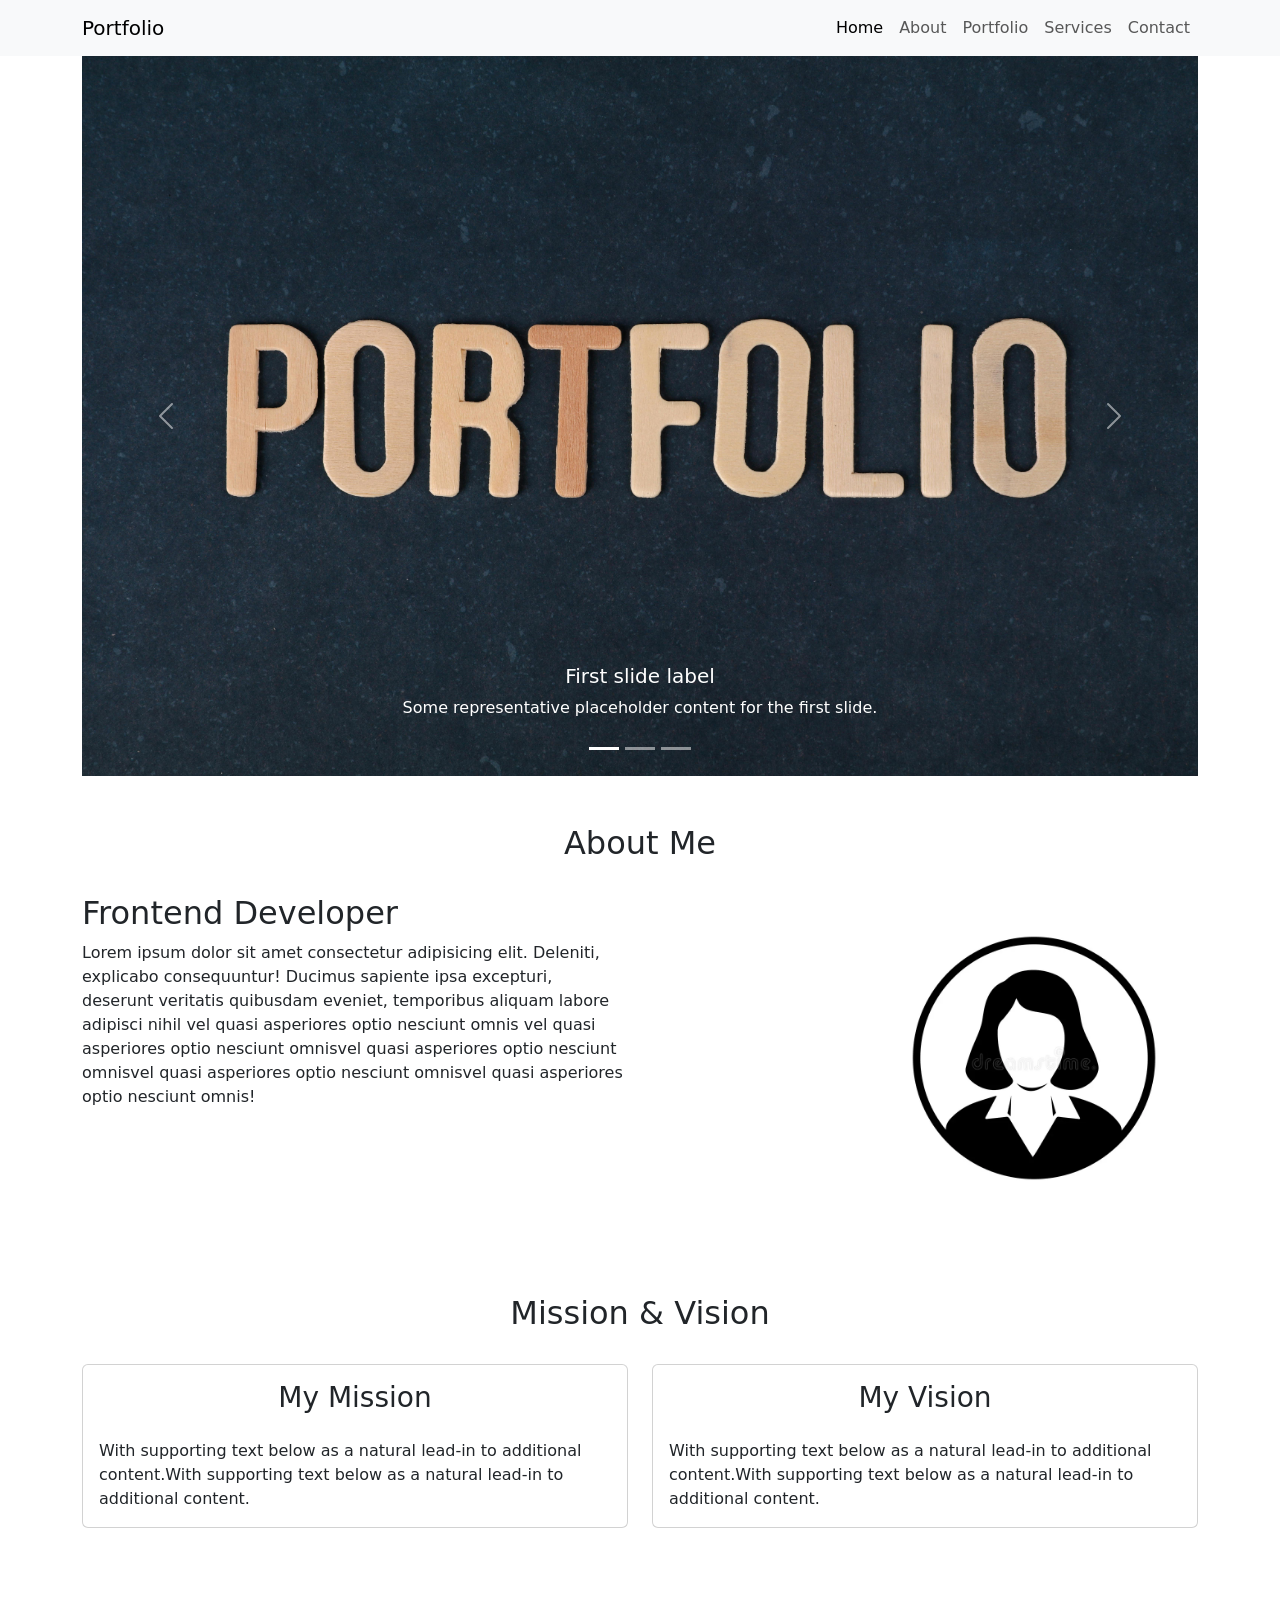
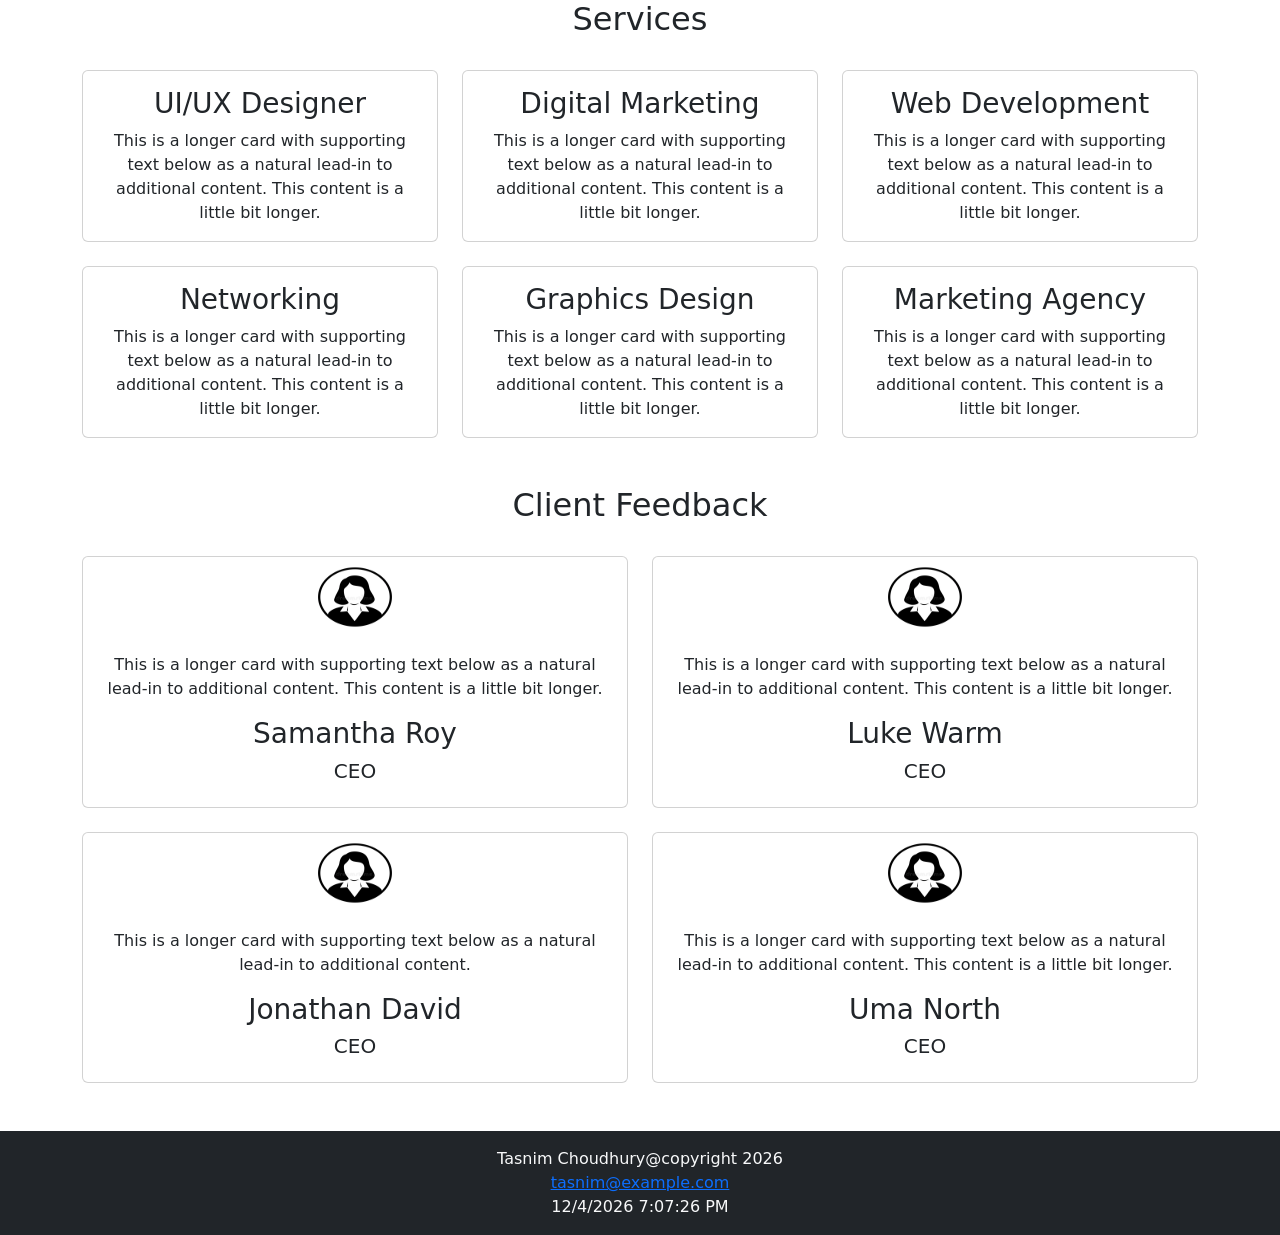
<file: Portfolio t/index.html>
<!DOCTYPE html>
<html lang="en">

<head>
    <meta charset="UTF-8">
    <meta name="viewport" content="width=device-width, initial-scale=1.0">
    <title>Portfolio</title>
    <link rel="stylesheet" href="css/bootstrap.min.css">
    <link rel="stylesheet" href="css/style.css">
</head>

<body>
    <header>
        <!--Navbar-->
        <nav class="navbar navbar-expand-lg bg-body-tertiary">
            <div class="container">
                <a class="navbar-brand" href="index.html">Portfolio</a>
                <button class="navbar-toggler" type="button" data-bs-toggle="collapse" data-bs-target="#navbarNav"
                    aria-controls="navbarNav" aria-expanded="false" aria-label="Toggle navigation">
                    <span class="navbar-toggler-icon"></span>
                </button>
                <div class="collapse navbar-collapse" id="navbarNav">
                    <ul class="navbar-nav ms-auto">
                        <li class="nav-item">
                            <a class="nav-link active" aria-current="page" href="index.html">Home</a>
                        </li>
                        <li class="nav-item">
                            <a class="nav-link" href="about.html">About</a>
                        </li>
                        <li class="nav-item">
                            <a class="nav-link" href="portfolio.html">Portfolio</a>
                        </li>
                        <li class="nav-item">
                            <a class="nav-link" href="service.html">Services</a>
                        </li>
                        <li class="nav-item">
                            <a class="nav-link" href="contact.html">Contact</a>
                        </li>

                    </ul>
                </div>
            </div>
        </nav>
    </header>
    <!--HERO Carousel-->
    <div class="container">
        <div id="carouselExampleCaptions" class="carousel slide">
            <div class="carousel-indicators">
                <button type="button" data-bs-target="#carouselExampleCaptions" data-bs-slide-to="0" class="active"
                    aria-current="true" aria-label="Slide 1"></button>
                <button type="button" data-bs-target="#carouselExampleCaptions" data-bs-slide-to="1"
                    aria-label="Slide 2"></button>
                <button type="button" data-bs-target="#carouselExampleCaptions" data-bs-slide-to="2"
                    aria-label="Slide 3"></button>
            </div>
            <div class="carousel-inner">
                <div class="carousel-item active">
                    <img src="images/a.jpg" class="d-block w-100" alt="a">
                    <div class="carousel-caption d-none d-md-block">
                        <h5>First slide label</h5>
                        <p>Some representative placeholder content for the first slide.</p>
                    </div>
                </div>
                <div class="carousel-item">
                    <img src="images/b.jpg" class="d-block w-100" alt="b">
                    <div class="carousel-caption d-none d-md-block">
                        <h5>Second slide label</h5>
                        <p>Some representative placeholder content for the second slide.</p>
                    </div>
                </div>
                <div class="carousel-item">
                    <img src="images/c.jpg" class="d-block w-100" alt="c">
                    <div class="carousel-caption d-none d-md-block">
                        <h5>Third slide label</h5>
                        <p>Some representative placeholder content for the third slide.</p>
                    </div>
                </div>
            </div>
            <button class="carousel-control-prev" type="button" data-bs-target="#carouselExampleCaptions"
                data-bs-slide="prev">
                <span class="carousel-control-prev-icon" aria-hidden="true"></span>
                <span class="visually-hidden">Previous</span>
            </button>
            <button class="carousel-control-next" type="button" data-bs-target="#carouselExampleCaptions"
                data-bs-slide="next">
                <span class="carousel-control-next-icon" aria-hidden="true"></span>
                <span class="visually-hidden">Next</span>
            </button>
        </div>
    </div>
    <!--About Me-->
    <section>
        <div class="card-body py-4">
            <div class="container">
                <h2 class="text-center py-4">About Me</h2>
                <div class="row">
                    <div class="col">
                        <h2>Frontend Developer</h2>
                        <p>Lorem ipsum dolor sit amet consectetur adipisicing elit. Deleniti, explicabo consequuntur!
                            Ducimus
                            sapiente ipsa excepturi, deserunt veritatis quibusdam eveniet, temporibus aliquam labore
                            adipisci nihil
                            vel quasi asperiores optio nesciunt omnis vel quasi asperiores optio nesciunt omnisvel quasi
                            asperiores optio nesciunt omnisvel quasi asperiores optio nesciunt omnisvel quasi asperiores
                            optio nesciunt omnis!</p>
                    </div>
                    <div class="col">
                        <img class="about-img" src="images/icon.jpg" width="60%"
                            style="border-radius: 50px; float: right; " alt="profile">
                    </div>
                </div>
            </div>
        </div>


        <!--Mission Vision-->
        <div class="container py-4">
            <div class="container">
                <h2 class="text-center py-4">Mission & Vision</h2>
            </div>
            <div class="row">
                <div class="col-sm-6 mb-3 mb-sm-0">

                    <div class="card">
                        <div class="card-body">
                            <h3 class="card-title text-center">My Mission</h3>
                            <p class="card-text mt-4">With supporting text below as a natural lead-in to additional
                                content.With supporting text below as a natural lead-in to additional content.</p>
                        </div>
                    </div>
                </div>
                <div class="col-sm-6">
                    <div class="card">
                        <div class="card-body">
                            <h3 class="card-title text-center">My Vision</h3>
                            <p class="card-text mt-4">With supporting text below as a natural lead-in to additional
                                content.With supporting text below as a natural lead-in to additional content.</p>
                        </div>
                    </div>
                </div>
            </div>
        </div>
        <!--Services-->
        <div class="container py-4">
            <div class="container">
                <h2 class="text-center py-4">Services</h2>
            </div>
            <div class="row row-cols-1 row-cols-md-3 g-4">
                <div class="col">
                    <div class="card">
                        <div class="card-body text-center">
                            <h3 class="card-title">UI/UX Designer</h3>
                            <p class="card-text">This is a longer card with supporting text below as a natural lead-in
                                to additional content. This content is a little bit longer.</p>
                        </div>
                    </div>
                </div>
                <div class="col">
                    <div class="card">
                        <div class="card-body text-center">
                            <h3 class="card-title">Digital Marketing</h3>
                            <p class="card-text">This is a longer card with supporting text below as a natural lead-in
                                to additional content. This content is a little bit longer.</p>
                        </div>
                    </div>
                </div>
                <div class="col">
                    <div class="card">
                        <div class="card-body text-center">
                            <h3 class="card-title">Web Development</h3>
                            <p class="card-text">This is a longer card with supporting text below as a natural lead-in
                                to additional content. This content is a little bit longer.</p>
                        </div>
                    </div>
                </div>
                <div class="col">
                    <div class="card">
                        <div class="card-body text-center">
                            <h3 class="card-title">Networking</h3>
                            <p class="card-text">This is a longer card with supporting text below as a natural lead-in
                                to additional content. This content is a little bit longer.</p>
                        </div>
                    </div>
                </div>
                <div class="col">
                    <div class="card">
                        <div class="card-body text-center">
                            <h3 class="card-title">Graphics Design</h3>
                            <p class="card-text">This is a longer card with supporting text below as a natural lead-in
                                to additional content. This content is a little bit longer.</p>
                        </div>
                    </div>
                </div>
                <div class="col">
                    <div class="card">
                        <div class="card-body text-center">
                            <h3 class="card-title">Marketing Agency</h3>
                            <p class="card-text">This is a longer card with supporting text below as a natural lead-in
                                to additional content. This content is a little bit longer.</p>
                        </div>
                    </div>
                </div>
            </div>
        </div>

        <!--Client Feedback-->
        <div class="container">
            <div class="container">
                <h2 class="text-center py-4">Client Feedback</h2>
            </div>
            <div class="row row-cols-1 row-cols-md-2 g-4">
                <div class="col">
                    <div class="card">
                        <img src="images/icon.jpg" class="card-img-top mx-auto" alt="Client">
                        <div class="card-body text-center">
                            <p class="card-text">This is a longer card with supporting text below as a natural lead-in
                                to
                                additional content. This content is a little bit longer.</p>
                            <h3 class="card-title">Samantha Roy</h3>
                            <h5 class="card-title">CEO</h5>
                        </div>
                    </div>
                </div>
                <div class="col">
                    <div class="card">
                        <img src="images/icon.jpg" class="card-img-top mx-auto" alt="Client">
                        <div class="card-body text-center">
                            <p class="card-text">This is a longer card with supporting text below as a natural lead-in
                                to
                                additional content. This content is a little bit longer.</p>
                            <h3 class="card-title">Luke Warm</h3>
                            <h5 class="card-title">CEO</h5>
                        </div>
                    </div>
                </div>
                <div class="col">
                    <div class="card">
                        <img src="images/icon.jpg" class="card-img-top mx-auto" alt="Client">
                        <div class="card-body text-center">
                            <p class="card-text">This is a longer card with supporting text below as a natural lead-in
                                to
                                additional content.</p>
                            <h3 class="card-title">Jonathan David</h3>
                            <h5 class="card-title">CEO</h5>
                        </div>
                    </div>
                </div>
                <div class="col">
                    <div class="card">
                        <img src="images/icon.jpg" class="card-img-top mx-auto" alt="Client">
                        <div class="card-body text-center">
                            <p class="card-text">This is a longer card with supporting text below as a natural lead-in
                                to
                                additional content. This content is a little bit longer.</p>
                            <h3 class="card-title">Uma North</h3>
                            <h5 class="card-title">CEO</h5>
                        </div>
                    </div>
                </div>
            </div>
        </div>



        <!--Footer-->
       

<footer class="bg-dark">
        <div class="container text-center text-light mt-5 py-3 ">
            <p class="m-0">Tasnim Choudhury@copyright 2026</p>
                            <a href="mailto:tasnim@example.com">tasnim@example.com</a>

                                        <div id="datetime"></div>

        </div>
    </footer>

        <script src="js/bootstrap.bundle.min.js"></script>
        <script src="js/script.js"></script>
</body>

</html>
</file>
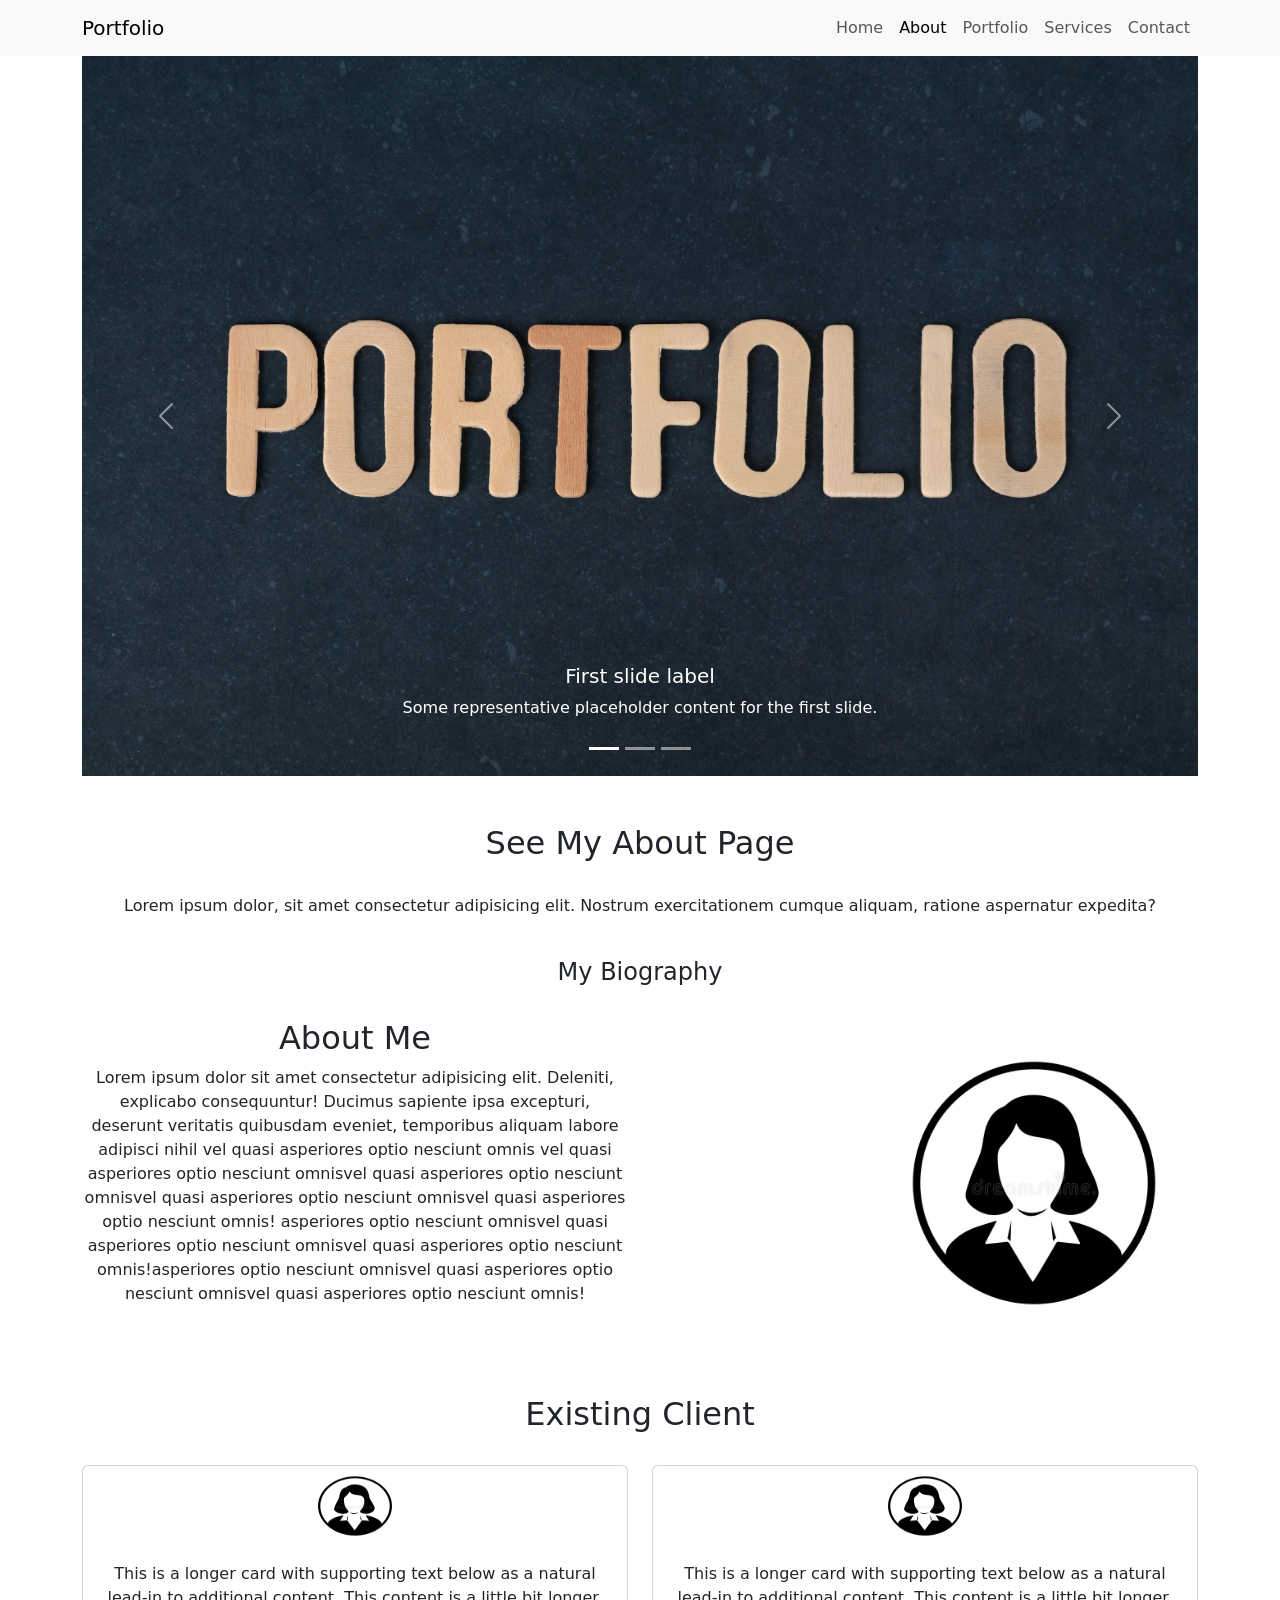
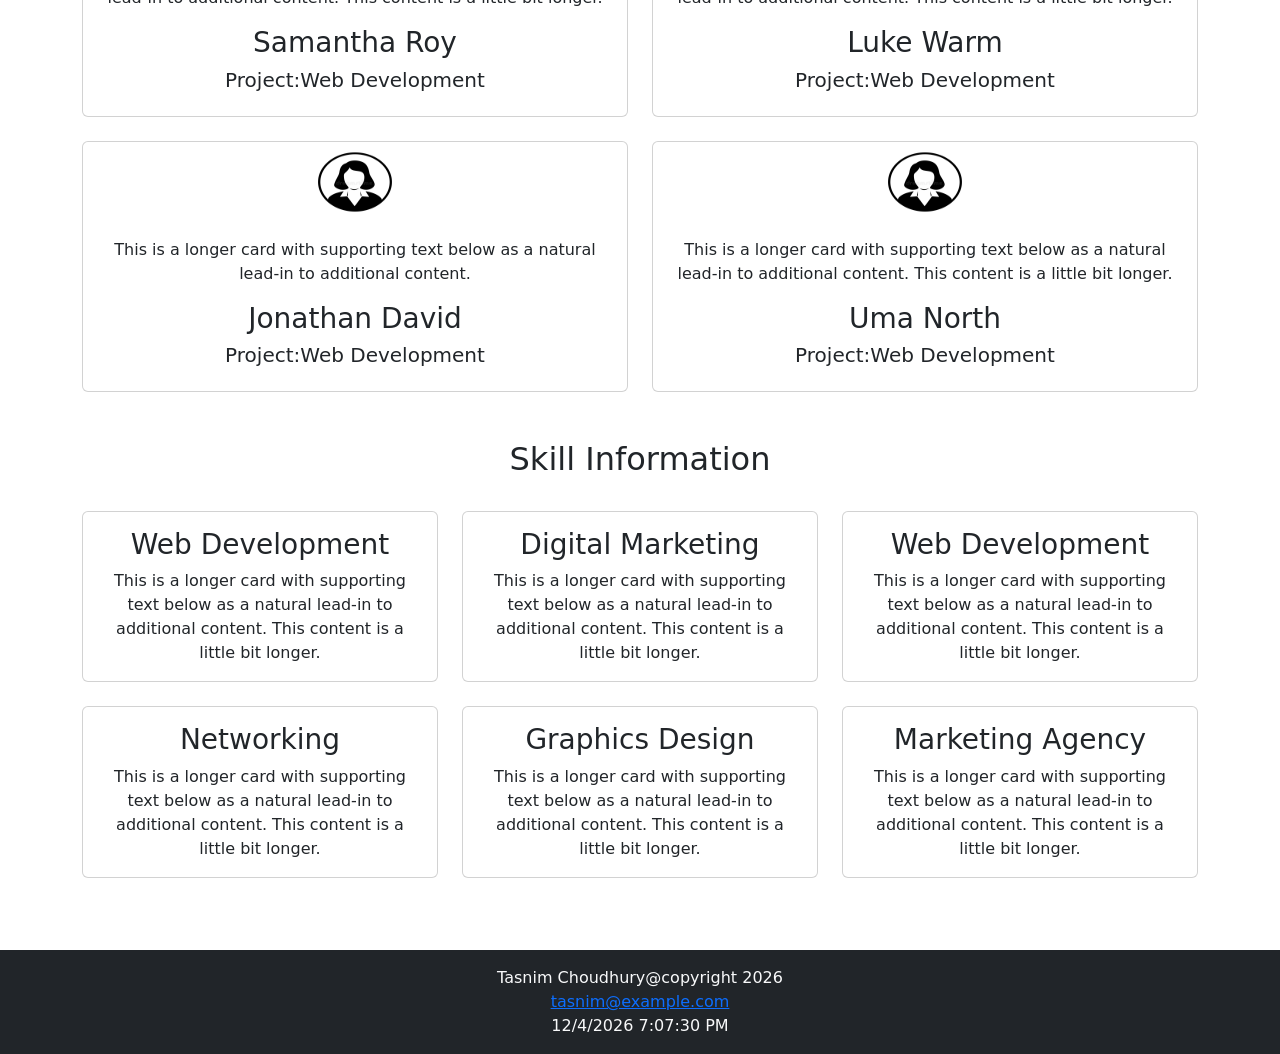
<file: Portfolio t/about.html>
<!DOCTYPE html>
<html lang="en">

<head>
    <meta charset="UTF-8">
    <meta name="viewport" content="width=device-width, initial-scale=1.0">
    <title>Portfolio</title>
    <link rel="stylesheet" href="css/bootstrap.min.css">
    <link rel="stylesheet" href="css/style.css">
</head>

<body>
    <header>
        <!--Navbar-->
        <nav class="navbar navbar-expand-lg bg-body-tertiary">
            <div class="container">
                <a class="navbar-brand" href="index.html">Portfolio</a>
                <button class="navbar-toggler" type="button" data-bs-toggle="collapse" data-bs-target="#navbarNav"
                    aria-controls="navbarNav" aria-expanded="false" aria-label="Toggle navigation">
                    <span class="navbar-toggler-icon"></span>
                </button>
                <div class="collapse navbar-collapse" id="navbarNav">
                    <ul class="navbar-nav ms-auto">
                        <li class="nav-item">
                            <a class="nav-link" href="index.html">Home</a>
                        </li>
                        <li class="nav-item">
                            <a class="nav-link active" aria-current="page" href="about.html">About</a>
                        </li>
                        <li class="nav-item">
                            <a class="nav-link" href="portfolio.html">Portfolio</a>
                        </li>
                        <li class="nav-item">
                            <a class="nav-link" href="service.html">Services</a>
                        </li>
                        <li class="nav-item">
                            <a class="nav-link" href="contact.html">Contact</a>
                        </li>
                    </ul>
                </div>
            </div>
        </nav>
    </header>
    <!--HERO Carousel-->
    <div class="container">
        <div id="carouselExampleCaptions" class="carousel slide">
            <div class="carousel-indicators">
                <button type="button" data-bs-target="#carouselExampleCaptions" data-bs-slide-to="0" class="active"
                    aria-current="true" aria-label="Slide 1"></button>
                <button type="button" data-bs-target="#carouselExampleCaptions" data-bs-slide-to="1"
                    aria-label="Slide 2"></button>
                <button type="button" data-bs-target="#carouselExampleCaptions" data-bs-slide-to="2"
                    aria-label="Slide 3"></button>
            </div>
            <div class="carousel-inner">
                <div class="carousel-item active">
                    <img src="images/a.jpg" class="d-block w-100" alt="a">
                    <div class="carousel-caption d-none d-md-block">
                        <h5>First slide label</h5>
                        <p>Some representative placeholder content for the first slide.</p>
                    </div>
                </div>
                <div class="carousel-item">
                    <img src="images/b.jpg" class="d-block w-100" alt="b">
                    <div class="carousel-caption d-none d-md-block">
                        <h5>Second slide label</h5>
                        <p>Some representative placeholder content for the second slide.</p>
                    </div>
                </div>
                <div class="carousel-item">
                    <img src="images/c.jpg" class="d-block w-100" alt="c">
                    <div class="carousel-caption d-none d-md-block">
                        <h5>Third slide label</h5>
                        <p>Some representative placeholder content for the third slide.</p>
                    </div>
                </div>
            </div>
            <button class="carousel-control-prev" type="button" data-bs-target="#carouselExampleCaptions"
                data-bs-slide="prev">
                <span class="carousel-control-prev-icon" aria-hidden="true"></span>
                <span class="visually-hidden">Previous</span>
            </button>
            <button class="carousel-control-next" type="button" data-bs-target="#carouselExampleCaptions"
                data-bs-slide="next">
                <span class="carousel-control-next-icon" aria-hidden="true"></span>
                <span class="visually-hidden">Next</span>
            </button>
        </div>
    </div>
    <!--About Me-->
    <section>
        <div class="card-body py-4">
            <div class="container">
                <h2 class="text-center py-4">See My About Page</h2>
                <p class="text-center">Lorem ipsum dolor, sit amet consectetur adipisicing elit. Nostrum
                    exercitationem cumque aliquam, ratione aspernatur expedita?</p>
                    <div class="container">
                <h4 class="text-center py-4">My Biography</h4>
                    </div>
                <div class="row">
                    <div class="col text-center">
                        <h2>About Me</h2>
                        <p>Lorem ipsum dolor sit amet consectetur adipisicing elit. Deleniti, explicabo consequuntur!
                            Ducimus
                            sapiente ipsa excepturi, deserunt veritatis quibusdam eveniet, temporibus aliquam labore
                            adipisci nihil
                            vel quasi asperiores optio nesciunt omnis vel quasi asperiores optio nesciunt omnisvel quasi
                            asperiores optio nesciunt omnisvel quasi asperiores optio nesciunt omnisvel quasi asperiores
                            optio nesciunt omnis! asperiores optio nesciunt omnisvel quasi asperiores optio nesciunt omnisvel quasi asperiores
                            optio nesciunt omnis!asperiores optio nesciunt omnisvel quasi asperiores optio nesciunt omnisvel quasi asperiores
                            optio nesciunt omnis!</p>
                    </div>
                    <div class="col">
                        <img class="about-img" src="images/icon.jpg" width="60%"
                            style="border-radius: 50px; float: right; " alt="profile">
                    </div>
                </div>
            </div>
        </div>
        <!--Client Feedback-->
        <div class="container">
            <div class="container">
                <h2 class="text-center py-4">Existing Client</h2>
            </div>
            <div class="row row-cols-1 row-cols-md-2 g-4">
                <div class="col">
                    <div class="card">
                        <img src="images/icon.jpg" class="card-img-top mx-auto" alt="Client">
                        <div class="card-body text-center">
                            <p class="card-text">This is a longer card with supporting text below as a natural lead-in
                                to
                                additional content. This content is a little bit longer.</p>
                            <h3 class="card-title">Samantha Roy</h3>
                            <h5 class="card-title">Project:Web Development</h5>
                        </div>
                    </div>
                </div>
                <div class="col">
                    <div class="card">
                        <img src="images/icon.jpg" class="card-img-top mx-auto" alt="Client">
                        <div class="card-body text-center">
                            <p class="card-text">This is a longer card with supporting text below as a natural lead-in
                                to
                                additional content. This content is a little bit longer.</p>
                            <h3 class="card-title">Luke Warm</h3>
                            <h5 class="card-title">Project:Web Development</h5>
                        </div>
                    </div>
                </div>
                <div class="col">
                    <div class="card">
                        <img src="images/icon.jpg" class="card-img-top mx-auto" alt="Client">
                        <div class="card-body text-center">
                            <p class="card-text">This is a longer card with supporting text below as a natural lead-in
                                to
                                additional content.</p>
                            <h3 class="card-title">Jonathan David</h3>
                            <h5 class="card-title">Project:Web Development</h5>
                        </div>
                    </div>
                </div>
                <div class="col">
                    <div class="card">
                        <img src="images/icon.jpg" class="card-img-top mx-auto" alt="Client">
                        <div class="card-body text-center">
                            <p class="card-text">This is a longer card with supporting text below as a natural lead-in
                                to
                                additional content. This content is a little bit longer.</p>
                            <h3 class="card-title">Uma North</h3>
                            <h5 class="card-title">Project:Web Development</h5>
                        </div>
                    </div>
                </div>
            </div>
        </div>

        <!--Skill Information-->
        <div class="container py-4">
            <div class="container">
                <h2 class="text-center py-4">Skill Information</h2>
            </div>
            <div class="row row-cols-1 row-cols-md-3 g-4">
                <div class="col">
                    <div class="card">
                        <div class="card-body text-center">
                            <h3 class="card-title">Web Development</h3>
                            <p class="card-text">This is a longer card with supporting text below as a natural lead-in
                                to additional content. This content is a little bit longer.</p>
                        </div>
                    </div>
                </div>
                <div class="col">
                    <div class="card">
                        <div class="card-body text-center">
                            <h3 class="card-title">Digital Marketing</h3>
                            <p class="card-text">This is a longer card with supporting text below as a natural lead-in
                                to additional content. This content is a little bit longer.</p>
                        </div>
                    </div>
                </div>
                <div class="col">
                    <div class="card">
                        <div class="card-body text-center">
                            <h3 class="card-title">Web Development</h3>
                            <p class="card-text">This is a longer card with supporting text below as a natural lead-in
                                to additional content. This content is a little bit longer.</p>
                        </div>
                    </div>
                </div>
                <div class="col">
                    <div class="card">
                        <div class="card-body text-center">
                            <h3 class="card-title">Networking</h3>
                            <p class="card-text">This is a longer card with supporting text below as a natural lead-in
                                to additional content. This content is a little bit longer.</p>
                        </div>
                    </div>
                </div>
                <div class="col">
                    <div class="card">
                        <div class="card-body text-center">
                            <h3 class="card-title">Graphics Design</h3>
                            <p class="card-text">This is a longer card with supporting text below as a natural lead-in
                                to additional content. This content is a little bit longer.</p>
                        </div>
                    </div>
                </div>
                <div class="col">
                    <div class="card">
                        <div class="card-body text-center">
                            <h3 class="card-title">Marketing Agency</h3>
                            <p class="card-text">This is a longer card with supporting text below as a natural lead-in
                                to additional content. This content is a little bit longer.</p>
                        </div>
                    </div>
                </div>
            </div>
        </div>

        



        <!--Footer-->
      <footer class="bg-dark">
        <div class="container text-center text-light mt-5 py-3 ">
            <p class="m-0">Tasnim Choudhury@copyright 2026</p>
                            <a href="mailto:tasnim@example.com">tasnim@example.com</a>
<div id="datetime">

</div>



        </div>
    </footer>



        <script src="js/bootstrap.bundle.min.js"></script>
        <script src="js/script.js"></script>
</body>

</html>
</file>
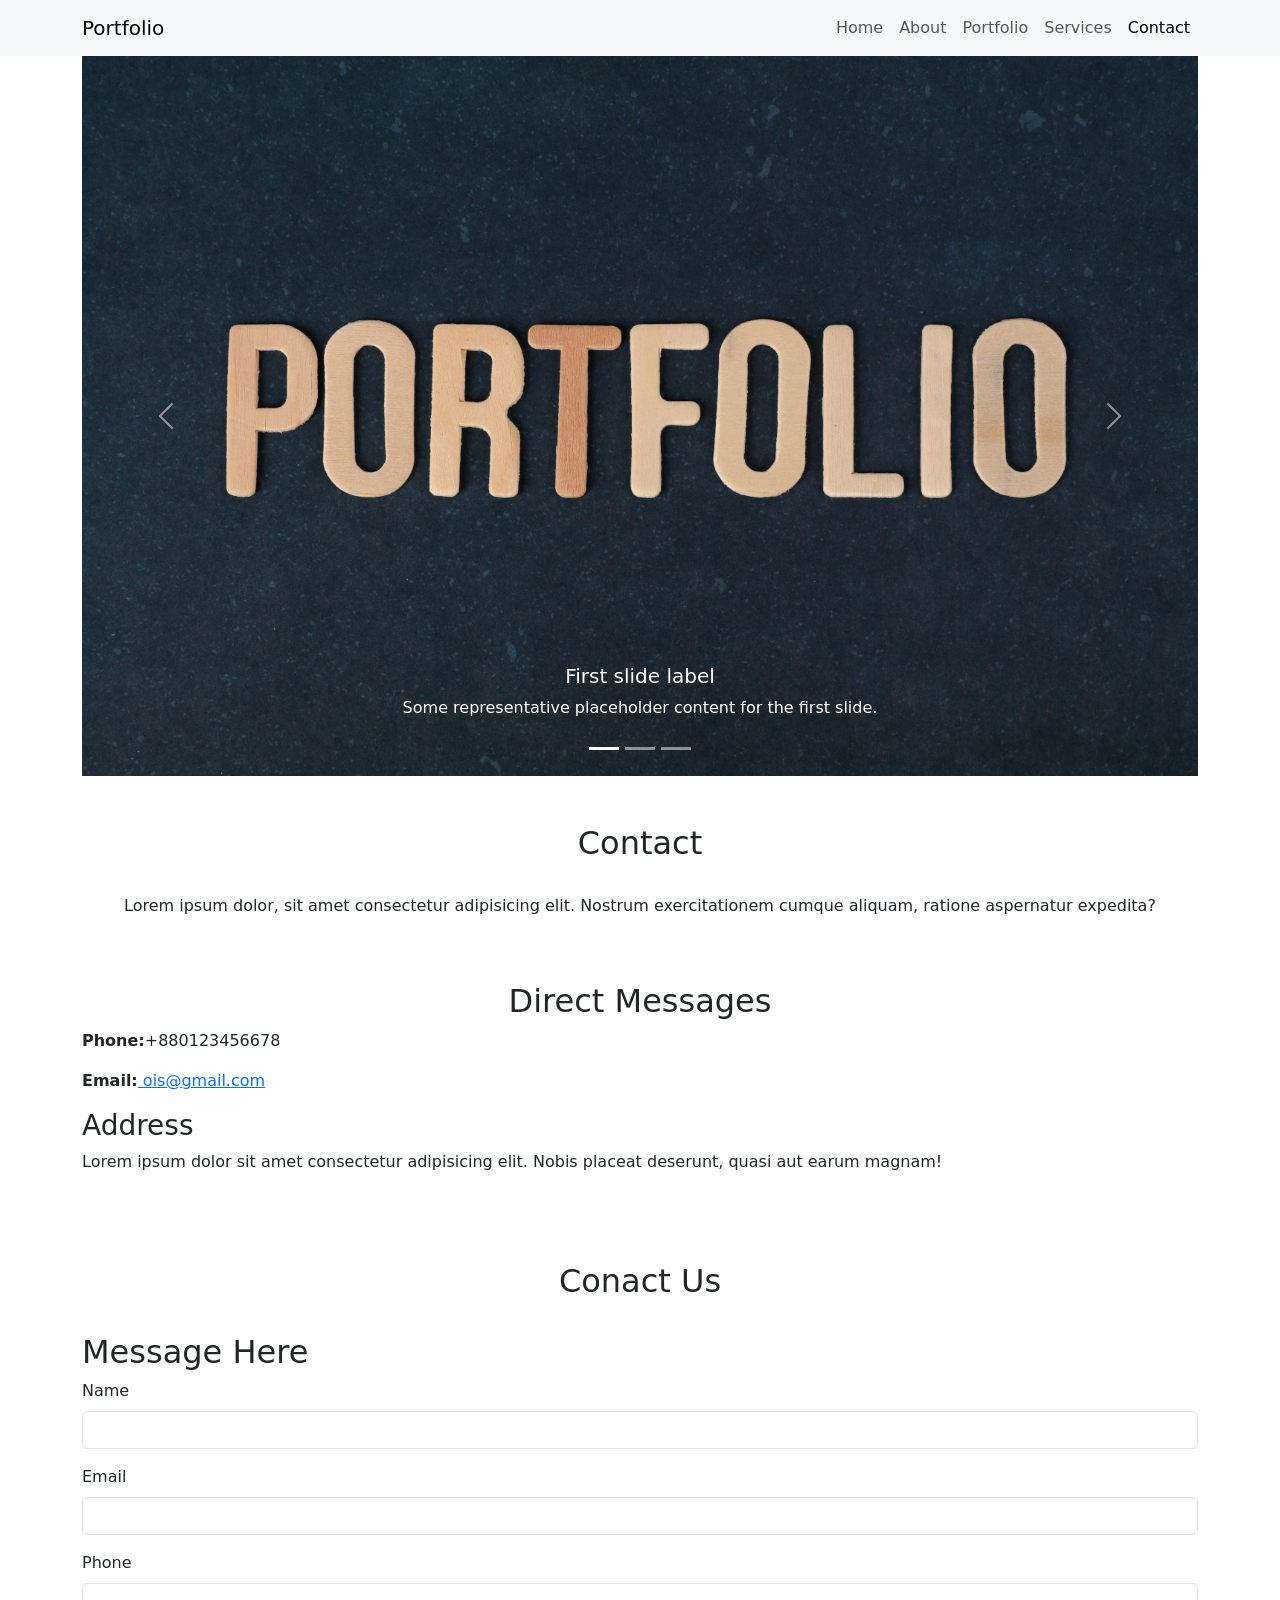
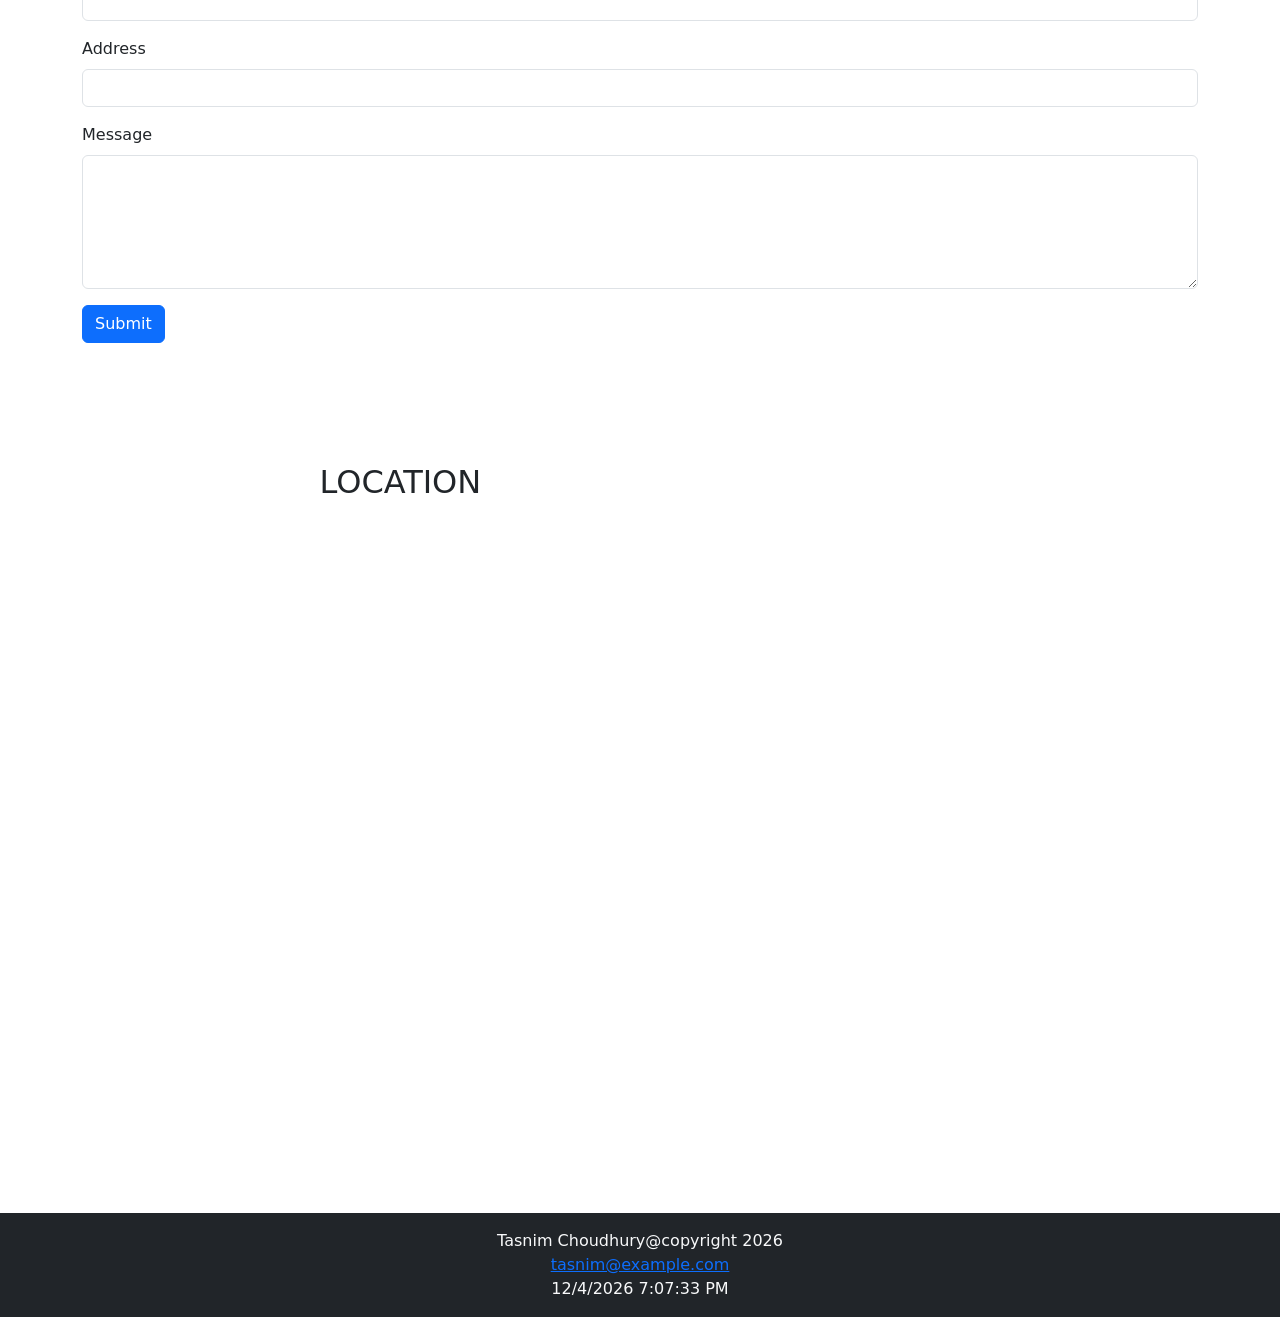
<file: Portfolio t/contact.html>
<!DOCTYPE html>
<html lang="en">

<head>
    <meta charset="UTF-8">
    <meta name="viewport" content="width=device-width, initial-scale=1.0">
    <title>Portfolio</title>
    <link rel="stylesheet" href="css/bootstrap.min.css">
    <link rel="stylesheet" href="css/style.css">
</head>

<body>
    <header>
        <!--Navbar-->
        <nav class="navbar navbar-expand-lg bg-body-tertiary">
            <div class="container">
                <a class="navbar-brand" href="index.html">Portfolio</a>
                <button class="navbar-toggler" type="button" data-bs-toggle="collapse" data-bs-target="#navbarNav"
                    aria-controls="navbarNav" aria-expanded="false" aria-label="Toggle navigation">
                    <span class="navbar-toggler-icon"></span>
                </button>
                <div class="collapse navbar-collapse" id="navbarNav">
                    <ul class="navbar-nav ms-auto">
                        <li class="nav-item">
                            <a class="nav-link" href="index.html">Home</a>
                        </li>
                        <li class="nav-item">
                            <a class="nav-link" href="about.html">About</a>
                        </li>
                        <li class="nav-item">
                            <a class="nav-link" href="portfolio.html">Portfolio</a>
                        </li>
                        <li class="nav-item">
                            <a class="nav-link" href="service.html">Services</a>
                        </li>
                        <li class="nav-item">
                            <a class="nav-link active" aria-current="page" href="contact.html">Contact</a>
                        </li>
                    </ul>
                </div>
            </div>
        </nav>
    </header>
    <!--HERO Carousel-->
   <div class="container">
        <div id="carouselExampleCaptions" class="carousel slide">
            <div class="carousel-indicators">
                <button type="button" data-bs-target="#carouselExampleCaptions" data-bs-slide-to="0" class="active"
                    aria-current="true" aria-label="Slide 1"></button>
                <button type="button" data-bs-target="#carouselExampleCaptions" data-bs-slide-to="1"
                    aria-label="Slide 2"></button>
                <button type="button" data-bs-target="#carouselExampleCaptions" data-bs-slide-to="2"
                    aria-label="Slide 3"></button>
            </div>
            <div class="carousel-inner">
                <div class="carousel-item active">
                    <img src="images/a.jpg" class="d-block w-100" alt="a">
                    <div class="carousel-caption d-none d-md-block">
                        <h5>First slide label</h5>
                        <p>Some representative placeholder content for the first slide.</p>
                    </div>
                </div>
                <div class="carousel-item">
                    <img src="images/b.jpg" class="d-block w-100" alt="b">
                    <div class="carousel-caption d-none d-md-block">
                        <h5>Second slide label</h5>
                        <p>Some representative placeholder content for the second slide.</p>
                    </div>
                </div>
                <div class="carousel-item">
                    <img src="images/c.jpg" class="d-block w-100" alt="c">
                    <div class="carousel-caption d-none d-md-block">
                        <h5>Third slide label</h5>
                        <p>Some representative placeholder content for the third slide.</p>
                    </div>
                </div>
            </div>
            <button class="carousel-control-prev" type="button" data-bs-target="#carouselExampleCaptions"
                data-bs-slide="prev">
                <span class="carousel-control-prev-icon" aria-hidden="true"></span>
                <span class="visually-hidden">Previous</span>
            </button>
            <button class="carousel-control-next" type="button" data-bs-target="#carouselExampleCaptions"
                data-bs-slide="next">
                <span class="carousel-control-next-icon" aria-hidden="true"></span>
                <span class="visually-hidden">Next</span>
            </button>
        </div>
    </div>
    <!--Contact-->
    <div class="text-center py-4">
        <h2 class="text-center py-4">Contact</h2>
        <p>Lorem ipsum dolor, sit amet consectetur adipisicing elit. Nostrum
            exercitationem cumque aliquam, ratione aspernatur expedita?</p>
    </div>
    <div class="container py-4">
        <h2 class="text-center">Direct Messages</h2>


        <p><b>Phone:</b>+880123456678</p>
        <p><b>Email:</b><a href="https//ois@gmail.com"> ois@gmail.com</a></p>
        <h3>Address</h3>
        <p>Lorem ipsum dolor sit amet consectetur adipisicing elit. Nobis placeat deserunt, quasi aut
            earum magnam!</p>
    </div>
    <!--Contact US-->
    <!-- contact form section -->

    <section class="form-input py-5">
        <div class="container">
            <h2 class="text-center">Conact Us</h2>
            <div class="row">
                <div class="col">
                    <form class="py-4" onsubmit="return validateForm()">
                        <h2>
                            Message Here
                        </h2>
                        <div class="mb-3">
                            <label for="name" class="form-label">Name</label>
                            <input type="text" class="form-control" id="name" >
                            <div class="invalid-feedback">
                                Please provide your name.
                            </div>
                        </div>
                        <div class="mb-3">
                            <label for="email" class="form-label">Email</label>
                            <input type="email" class="form-control" id="email" >
                            <div class="invalid-feedback">
                                Please provide a valid email address.
                            </div>
                        </div>
                        <div class="mb-3">
                            <label for="phone" class="form-label">Phone</label>
                            <input type="tel" class="form-control" id="phone" >
                            <div class="invalid-feedback">
                                Please enter a Phone.
                            </div>
                        </div>

                        <div class="mb-3">
                            <label for="address" class="form-label">Address</label>
                            <input type="text" class="form-control" id="address" >
                            <div class="invalid-feedback">
                                Please provide Your address.
                            </div>
                        </div>
                        <div class="mb-3">
                            <label for="message" class="form-label">Message</label>
                            <textarea class="form-control" id="message" rows="5" ></textarea>
                            <div class="invalid-feedback">
                                Please enter your message.
                            </div>
                        </div>
                        <button type="submit" class="btn btn-primary">Submit</button>
                    </form>
                </div>

            </div>
        </div>

    </section>

    <!--Location-->
    <div class="container py-4">
        <div class="row justify-content-center">
                    <div class="col-md-7">

        <h2 class="text-cenrter py-4">LOCATION</h2>

        <iframe
            src="https://www.google.com/maps/embed?pb=!1m18!1m12!1m3!1d29213.150746454805!2d90.36759040000001!3d23.7600768!2m3!1f0!2f0!3f0!3m2!1i1024!2i768!4f13.1!3m3!1m2!1s0x3755b8b188e8e375%3A0xb1540f505c2e2131!2sBCI%20Engineering%20Institute%7C%20Best%20polytechnic%20institutes%20in%20Dhaka%7C%20Best%20Computer%20Engineering%20Institute!5e0!3m2!1sen!2sbd!4v1783408133888!5m2!1sen!2sbd"
            width="800" height="600" style="border:0;" allowfullscreen="" loading="lazy"
            referrerpolicy="strict-origin-when-cross-origin"></iframe>
    
    
        </div>
</div>
</div>




    <!--Footer-->
   <footer class="bg-dark">
        <div class="container text-center text-light mt-5 py-3 ">
            <p class="m-0">Tasnim Choudhury@copyright 2026</p>
                            <a href="mailto:tasnim@example.com">tasnim@example.com</a>

                                        <div id="datetime">
                                            
                                        </div>

        </div>
    </footer>

    <script src="js/script.js"></script>
    <script src="js/bootstrap.bundle.min.js"></script>
</body>

</html>
</file>
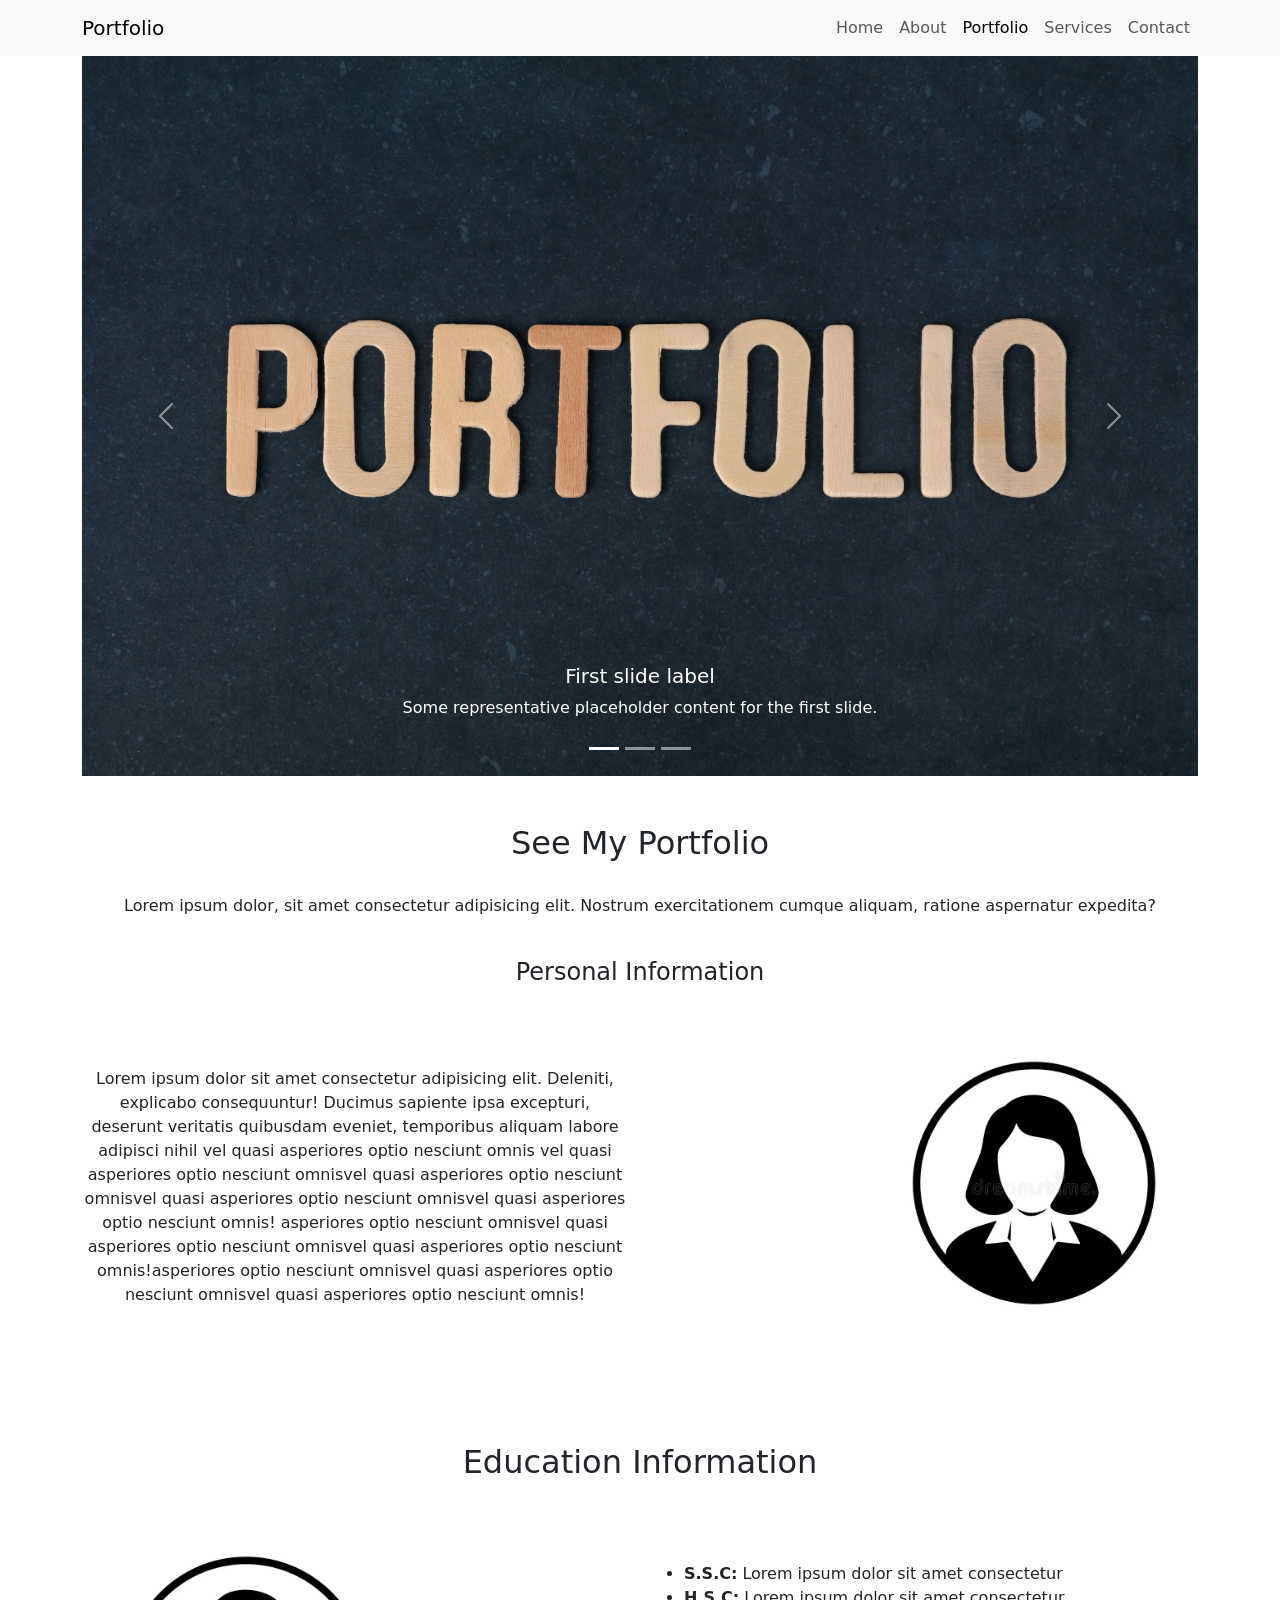
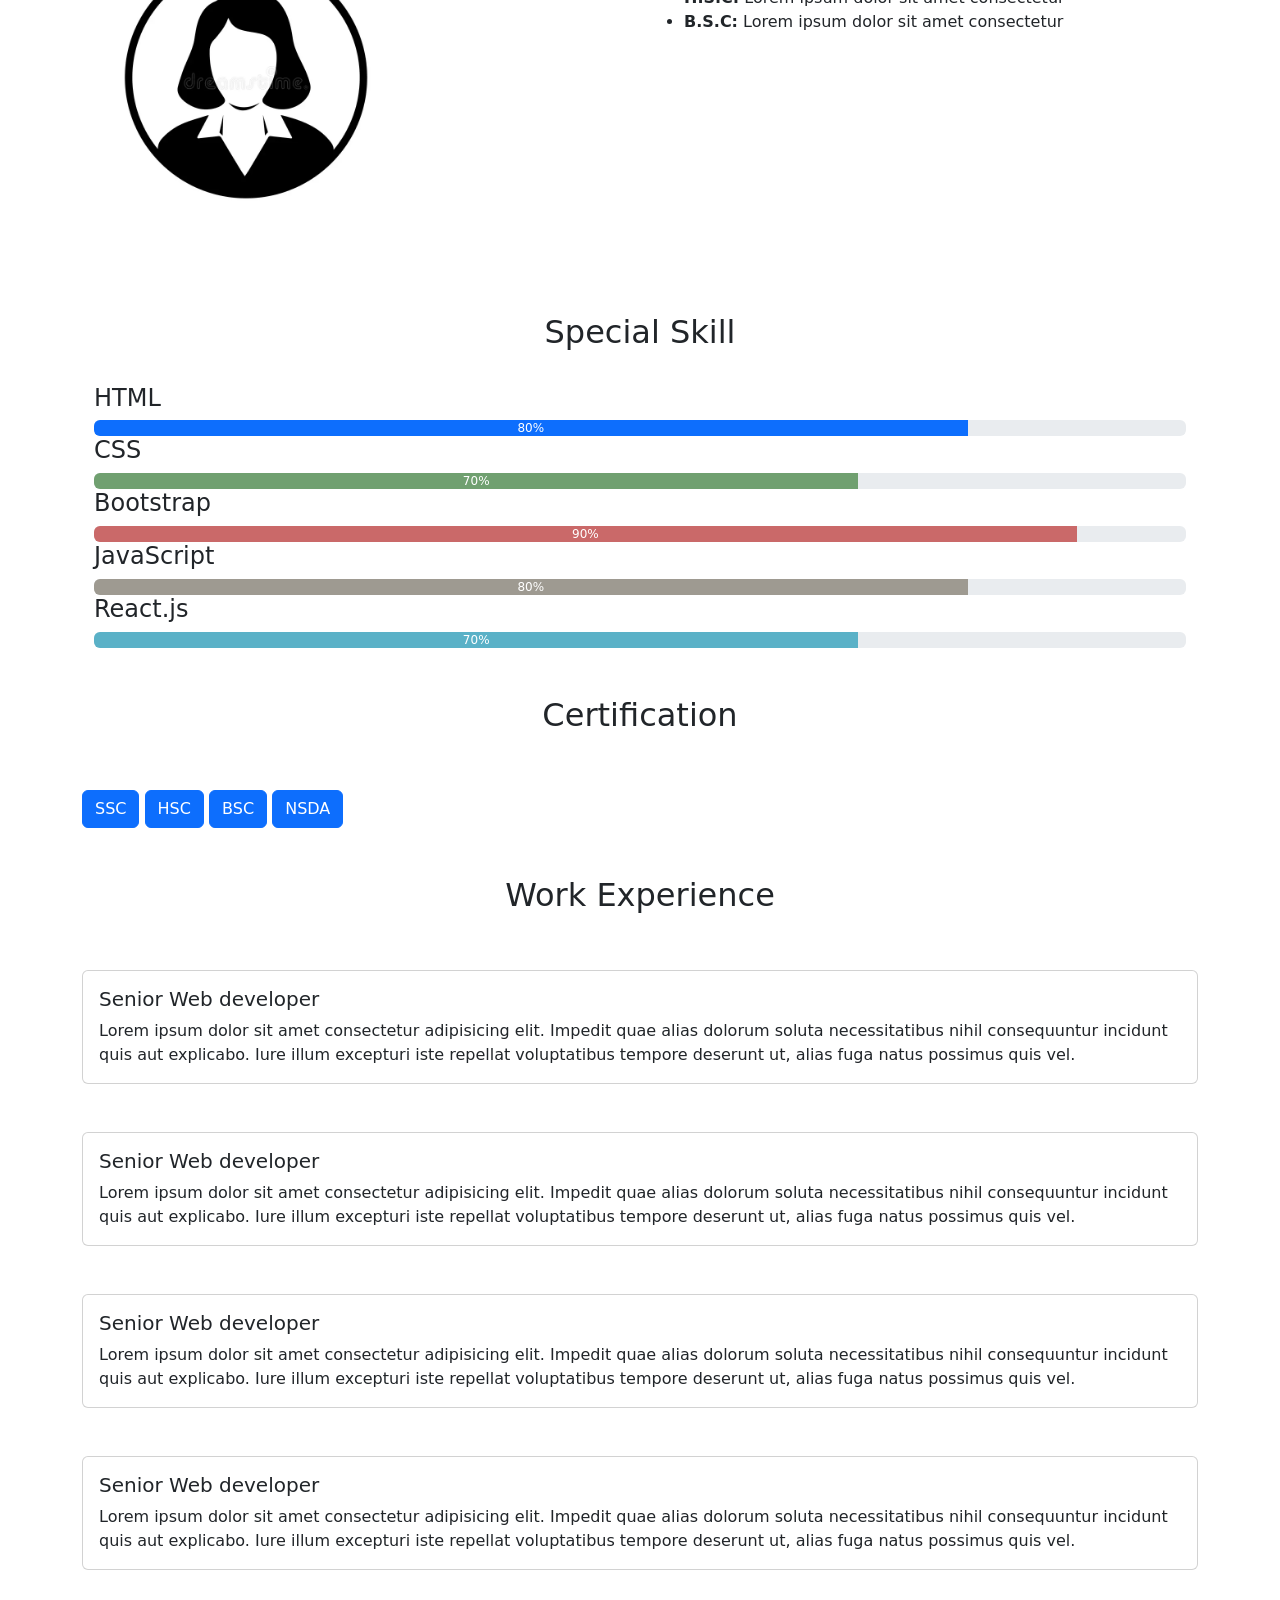
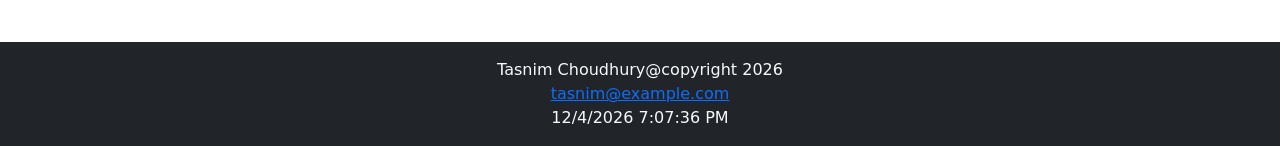
<file: Portfolio t/portfolio.html>
<!DOCTYPE html>
<html lang="en">

<head>
    <meta charset="UTF-8">
    <meta name="viewport" content="width=device-width, initial-scale=1.0">
    <title>Portfolio</title>
    <link rel="stylesheet" href="css/bootstrap.min.css">
    <link rel="stylesheet" href="css/style.css">
</head>

<body>
    <header>
        <!--Navbar-->
        <nav class="navbar navbar-expand-lg bg-body-tertiary">
            <div class="container">
                <a class="navbar-brand" href="index.html">Portfolio</a>
                <button class="navbar-toggler" type="button" data-bs-toggle="collapse" data-bs-target="#navbarNav"
                    aria-controls="navbarNav" aria-expanded="false" aria-label="Toggle navigation">
                    <span class="navbar-toggler-icon"></span>
                </button>
                <div class="collapse navbar-collapse" id="navbarNav">
                    <ul class="navbar-nav ms-auto">
                        <li class="nav-item">
                            <a class="nav-link" href="index.html">Home</a>
                        </li>
                        <li class="nav-item">
                            <a class="nav-link" href="about.html">About</a>
                        </li>
                        <li class="nav-item">
                            <a class="nav-link  active" aria-current="page" href="portfolio.html">Portfolio</a>
                        </li>
                        <li class="nav-item">
                            <a class="nav-link" href="service.html">Services</a>
                        </li>
                        <li class="nav-item">
                            <a class="nav-link" href="contact.html">Contact</a>
                        </li>

                    </ul>
                </div>
            </div>
        </nav>
    </header>
    <!--HERO Carousel-->
    <!--HERO Carousel-->
    <div class="container">
        <div id="carouselExampleCaptions" class="carousel slide">
            <div class="carousel-indicators">
                <button type="button" data-bs-target="#carouselExampleCaptions" data-bs-slide-to="0" class="active"
                    aria-current="true" aria-label="Slide 1"></button>
                <button type="button" data-bs-target="#carouselExampleCaptions" data-bs-slide-to="1"
                    aria-label="Slide 2"></button>
                <button type="button" data-bs-target="#carouselExampleCaptions" data-bs-slide-to="2"
                    aria-label="Slide 3"></button>
            </div>
            <div class="carousel-inner">
                <div class="carousel-item active">
                    <img src="images/a.jpg" class="d-block w-100" alt="a">
                    <div class="carousel-caption d-none d-md-block">
                        <h5>First slide label</h5>
                        <p>Some representative placeholder content for the first slide.</p>
                    </div>
                </div>
                <div class="carousel-item">
                    <img src="images/b.jpg" class="d-block w-100" alt="b">
                    <div class="carousel-caption d-none d-md-block">
                        <h5>Second slide label</h5>
                        <p>Some representative placeholder content for the second slide.</p>
                    </div>
                </div>
                <div class="carousel-item">
                    <img src="images/c.jpg" class="d-block w-100" alt="c">
                    <div class="carousel-caption d-none d-md-block">
                        <h5>Third slide label</h5>
                        <p>Some representative placeholder content for the third slide.</p>
                    </div>
                </div>
            </div>
            <button class="carousel-control-prev" type="button" data-bs-target="#carouselExampleCaptions"
                data-bs-slide="prev">
                <span class="carousel-control-prev-icon" aria-hidden="true"></span>
                <span class="visually-hidden">Previous</span>
            </button>
            <button class="carousel-control-next" type="button" data-bs-target="#carouselExampleCaptions"
                data-bs-slide="next">
                <span class="carousel-control-next-icon" aria-hidden="true"></span>
                <span class="visually-hidden">Next</span>
            </button>
        </div>
    </div>
    <!--See My Portfolio-->
    <section>
        <div class="card-body py-4">
            <div class="container">
                <h2 class="text-center py-4">See My Portfolio</h2>
                <p class="text-center">Lorem ipsum dolor, sit amet consectetur adipisicing elit. Nostrum
                    exercitationem cumque aliquam, ratione aspernatur expedita?</p>
                <div class="container">
                    <h4 class="text-center py-4">Personal Information</h4>
                </div>
                <div class="row">
                    <div class="col text-center py-5">
                        <p>Lorem ipsum dolor sit amet consectetur adipisicing elit. Deleniti, explicabo consequuntur!
                            Ducimus
                            sapiente ipsa excepturi, deserunt veritatis quibusdam eveniet, temporibus aliquam labore
                            adipisci nihil
                            vel quasi asperiores optio nesciunt omnis vel quasi asperiores optio nesciunt omnisvel quasi
                            asperiores optio nesciunt omnisvel quasi asperiores optio nesciunt omnisvel quasi asperiores
                            optio nesciunt omnis! asperiores optio nesciunt omnisvel quasi asperiores optio nesciunt
                            omnisvel quasi asperiores
                            optio nesciunt omnis!asperiores optio nesciunt omnisvel quasi asperiores optio nesciunt
                            omnisvel quasi asperiores
                            optio nesciunt omnis!</p>
                    </div>
                    <div class="col">
                        <img class="about-img" src="images/icon.jpg" width="60%"
                            style="border-radius: 50px; float: right; " alt="profile">
                    </div>
                </div>
            </div>
        </div>

        <!--Education Information-->
        
            <div class="card-body py-4">
                <div class="container">
                    <h2 class="text-center py-4">Education Information</h2>
                    <div class="row">
                        <div class="col">
                            <img class="about-img" src="images/icon.jpg" width="60%"
                                style="border-radius: 50px; float: left; " alt="profile">
                        </div>
                        <div class="col py-5">
                            <ul>
                                <li>
                                    <strong>S.S.C:</strong> Lorem ipsum dolor sit amet consectetur
                                </li>
                                <li>
                                    <strong>H.S.C:</strong> Lorem ipsum dolor sit amet consectetur
                                </li>
                                <li>
                                    <strong>B.S.C:</strong> Lorem ipsum dolor sit amet consectetur
                                </li>
                            </ul>
                        </div>
                    </div>
                </div>
            </div>
            

            <!--Special Skill-->
            <section class="container py-4">
                <div class="container">
                    <div class="text-center py-4">
                        <h2>Special Skill</h2>
                    </div>
                    <h4>HTML</h4>
                    <div class="progress" role="progressbar" aria-label="Example with label" aria-valuenow="80"
                        aria-valuemin="0" aria-valuemax="100">
                        <div class="progress-bar" style="width: 80%">80%</div>
                    </div>
                    <h4>CSS</h4>
                    <div class="progress" role="progressbar" aria-label="Example with label" aria-valuenow="70"
                        aria-valuemin="0" aria-valuemax="100">
                        <div class="progress-bar" style="width: 70%; background-color:rgb(112, 160, 112);">70%</div>
                    </div>
                    <h4>Bootstrap</h4>
                    <div class="progress" role="progressbar" aria-label="Example with label" aria-valuenow="90"
                        aria-valuemin="0" aria-valuemax="100">
                        <div class="progress-bar" style="width: 90% ; background-color: rgb(202, 105, 105);">90%</div>
                    </div>
                    <h4>JavaScript</h4>
                    <div class="progress" role="progressbar" aria-label="Example with label" aria-valuenow="80"
                        aria-valuemin="0" aria-valuemax="100">
                        <div class="progress-bar" style="width: 80%; background-color:rgb(158, 154, 145);">80%</div>
                    </div>
                    <h4>React.js</h4>
                    <div class="progress" role="progressbar" aria-label="Example with label" aria-valuenow="70"
                        aria-valuemin="0" aria-valuemax="100">
                        <div class="progress-bar" style="width: 70%; background-color: rgb(90, 177, 199);">70%</div>
                    </div>
                </div>
            </section>
            <!--Modals-->
            <div class="text-center py-4">
                <h2>Certification</h2>
            </div>
            <div class="container py-4">
                <!-- Button trigger modal -->
                <button type="button" class="btn btn-primary" data-bs-toggle="modal" data-bs-target="#staticBackdrop1">
                    SSC
                </button>
                <button type="button" class="btn btn-primary" data-bs-toggle="modal" data-bs-target="#staticBackdrop2">
                    HSC
                </button>
                <button type="button" class="btn btn-primary" data-bs-toggle="modal" data-bs-target="#staticBackdrop3">
                    BSC
                </button>
                <button type="button" class="btn btn-primary" data-bs-toggle="modal" data-bs-target="#staticBackdrop4">
                    NSDA
                </button>

                <!-- Modal -->
                <div class="modal fade" id="staticBackdrop1" data-bs-backdrop="static" data-bs-keyboard="false"
                    tabindex="-1" aria-labelledby="staticBackdropLabel" aria-hidden="true">
                    <div class="modal-dialog">
                        <div class="modal-content">
                            <div class="modal-header">
                                <h1 class="modal-title fs-5" id="staticBackdropLabel">SSC Cirtificate</h1>
                                <button type="button" class="btn-close" data-bs-dismiss="modal"
                                    aria-label="Close"></button>
                            </div>
                            <div class="modal-body">
                                Lorem ipsum dolor sit amet consectetur adipisicing elit. Fugit dolor nisi ut,
                                voluptatibus corporis dolorum!
                            </div>
                            <div class="modal-footer">
                                <button type="button" class="btn btn-secondary" data-bs-dismiss="modal">Close</button>
                            </div>
                        </div>
                    </div>
                </div>
                <div class="modal fade" id="staticBackdrop2" data-bs-backdrop="static" data-bs-keyboard="false"
                    tabindex="-1" aria-labelledby="staticBackdropLabel" aria-hidden="true">
                    <div class="modal-dialog">
                        <div class="modal-content">
                            <div class="modal-header">
                                <h1 class="modal-title fs-5" id="staticBackdropLabel">HSC Cirtificate</h1>
                                <button type="button" class="btn-close" data-bs-dismiss="modal"
                                    aria-label="Close"></button>
                            </div>
                            <div class="modal-body">
                                Lorem ipsum dolor sit amet consectetur adipisicing elit. Fugit dolor nisi ut,
                                voluptatibus corporis dolorum!
                            </div>
                            <div class="modal-footer">
                                <button type="button" class="btn btn-secondary" data-bs-dismiss="modal">Close</button>
                            </div>
                        </div>
                    </div>
                </div>
                <div class="modal fade" id="staticBackdrop3" data-bs-backdrop="static" data-bs-keyboard="false"
                    tabindex="-1" aria-labelledby="staticBackdropLabel" aria-hidden="true">
                    <div class="modal-dialog">
                        <div class="modal-content">
                            <div class="modal-header">
                                <h1 class="modal-title fs-5" id="staticBackdropLabel">BSC Cirtificate</h1>
                                <button type="button" class="btn-close" data-bs-dismiss="modal"
                                    aria-label="Close"></button>
                            </div>
                            <div class="modal-body">
                                Lorem ipsum dolor sit amet consectetur adipisicing elit. Fugit dolor nisi ut,
                                voluptatibus corporis dolorum!
                            </div>
                            <div class="modal-footer">
                                <button type="button" class="btn btn-secondary" data-bs-dismiss="modal">Close</button>
                            </div>
                        </div>
                    </div>
                </div>
                <div class="modal fade" id="staticBackdrop4" data-bs-backdrop="static" data-bs-keyboard="false"
                    tabindex="-1" aria-labelledby="staticBackdropLabel" aria-hidden="true">
                    <div class="modal-dialog">
                        <div class="modal-content">
                            <div class="modal-header">
                                <h1 class="modal-title fs-5" id="staticBackdropLabel">NSDA Cirtificate</h1>
                                <button type="button" class="btn-close" data-bs-dismiss="modal"
                                    aria-label="Close"></button>
                            </div>
                            <div class="modal-body">
                                Lorem ipsum dolor sit amet consectetur adipisicing elit. Fugit dolor nisi ut,
                                voluptatibus corporis dolorum!
                            </div>
                            <div class="modal-footer">
                                <button type="button" class="btn btn-secondary" data-bs-dismiss="modal">Close</button>
                            </div>
                        </div>
                    </div>
                </div>
            </div>

            <!--Work Experience-->
            <div class="text-center py-4">
                <h2>Work Experience</h2>
            </div>
            <div class="container py-4">
                <div class="card">
                    <div class="card-body">
                        <h5 class="card-title">Senior Web developer</h5>
                        <p class="card-text">Lorem ipsum dolor sit amet consectetur adipisicing elit. Impedit quae alias
                            dolorum soluta necessitatibus nihil consequuntur incidunt quis aut explicabo. Iure illum
                            excepturi iste repellat voluptatibus tempore deserunt ut, alias fuga natus possimus quis
                            vel.</p>
                    </div>
                </div>
            </div>
            <div class="container py-4">
                <div class="card">
                    <div class="card-body">
                        <h5 class="card-title">Senior Web developer</h5>
                        <p class="card-text">Lorem ipsum dolor sit amet consectetur adipisicing elit. Impedit quae alias
                            dolorum soluta necessitatibus nihil consequuntur incidunt quis aut explicabo. Iure illum
                            excepturi iste repellat voluptatibus tempore deserunt ut, alias fuga natus possimus quis
                            vel.</p>
                    </div>
                </div>
            </div>
            <div class="container py-4">
                <div class="card">
                    <div class="card-body">
                        <h5 class="card-title">Senior Web developer</h5>
                        <p class="card-text">Lorem ipsum dolor sit amet consectetur adipisicing elit. Impedit quae alias
                            dolorum soluta necessitatibus nihil consequuntur incidunt quis aut explicabo. Iure illum
                            excepturi iste repellat voluptatibus tempore deserunt ut, alias fuga natus possimus quis
                            vel.</p>
                    </div>
                </div>
            </div>
            <div class="container py-4">
                <div class="card">
                    <div class="card-body">
                        <h5 class="card-title">Senior Web developer</h5>
                        <p class="card-text">Lorem ipsum dolor sit amet consectetur adipisicing elit. Impedit quae alias
                            dolorum soluta necessitatibus nihil consequuntur incidunt quis aut explicabo. Iure illum
                            excepturi iste repellat voluptatibus tempore deserunt ut, alias fuga natus possimus quis
                            vel.</p>
                    </div>
                </div>
            </div>


            <!--Footer-->
           <footer class="bg-dark">
        <div class="container text-center text-light mt-5 py-3 ">
            <p class="m-0">Tasnim Choudhury@copyright 2026</p>
                            <a href="mailto:tasnim@example.com">tasnim@example.com</a>
            <div id="datetime"></div>

        </div>
    </footer>
    
            <script src="js/bootstrap.bundle.min.js"></script>
            <script src="js/script.js"></script>
</body>
</html>
</file>
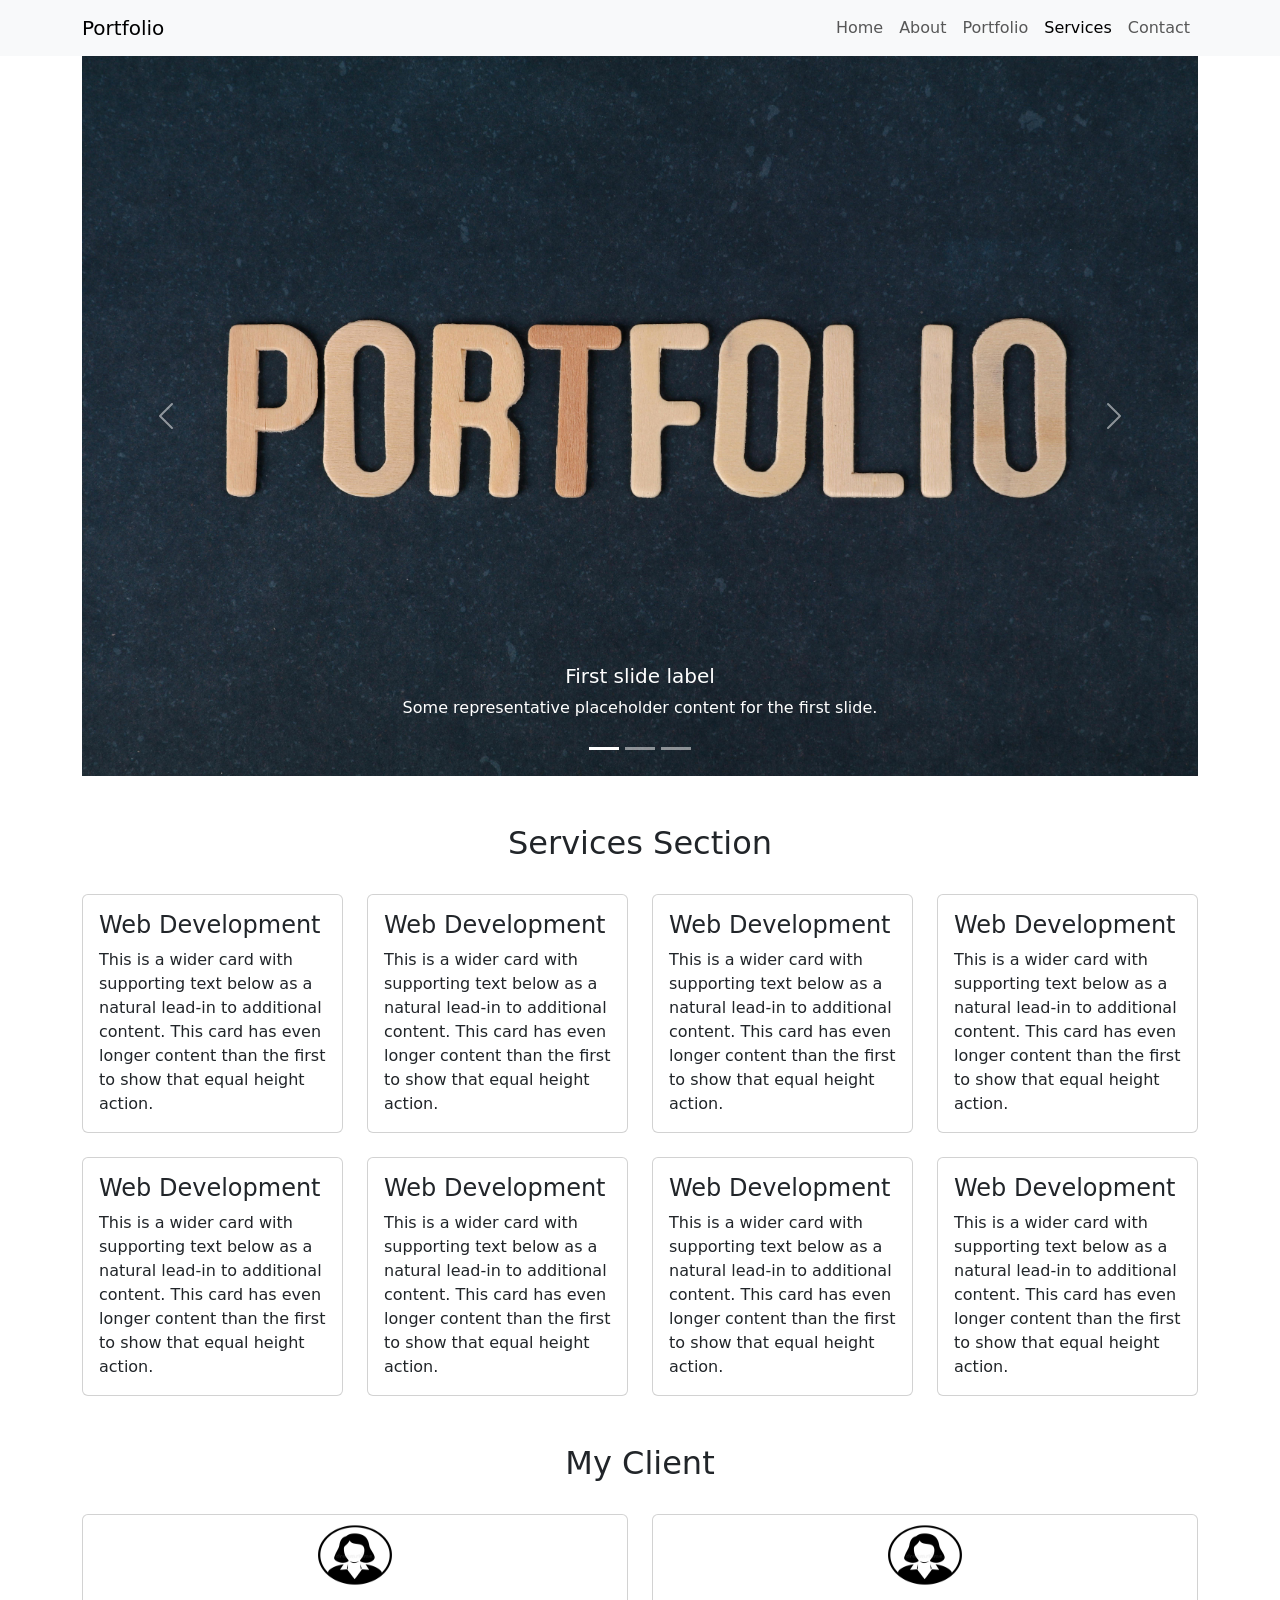
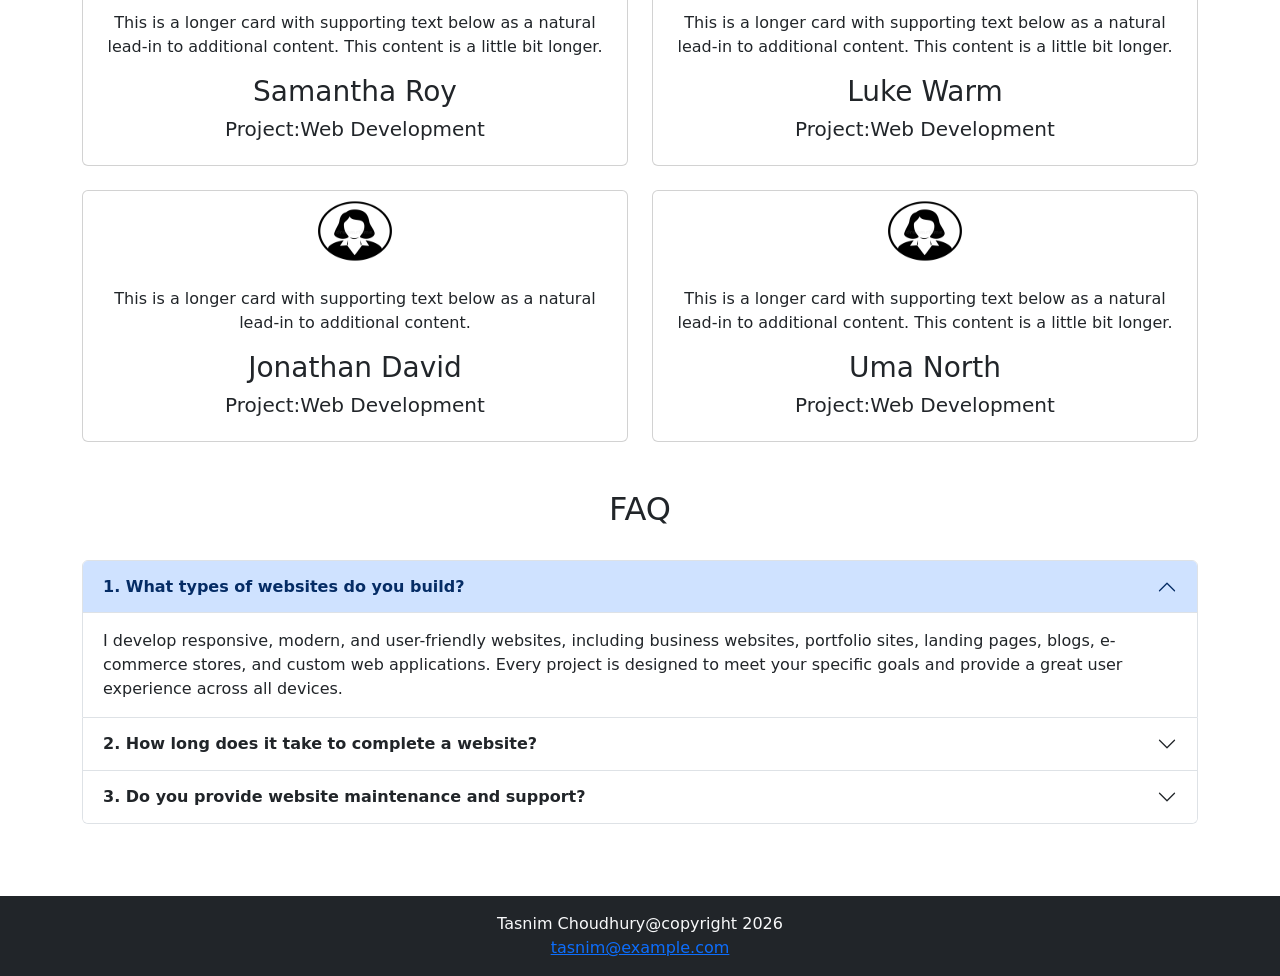
<file: Portfolio t/service.html>
<!DOCTYPE html>
<html lang="en">

<head>
    <meta charset="UTF-8">
    <meta name="viewport" content="width=device-width, initial-scale=1.0">
    <title>Portfolio</title>
    <link rel="stylesheet" href="css/bootstrap.min.css">
    <link rel="stylesheet" href="css/style.css">
</head>

<body>
    <header>
        <!--Navbar-->
        <nav class="navbar navbar-expand-lg bg-body-tertiary">
            <div class="container">
                <a class="navbar-brand" href="index.html">Portfolio</a>
                <button class="navbar-toggler" type="button" data-bs-toggle="collapse" data-bs-target="#navbarNav"
                    aria-controls="navbarNav" aria-expanded="false" aria-label="Toggle navigation">
                    <span class="navbar-toggler-icon"></span>
                </button>
                <div class="collapse navbar-collapse" id="navbarNav">
                    <ul class="navbar-nav ms-auto">
                        <li class="nav-item">
                            <a class="nav-link" href="index.html">Home</a>
                        </li>
                        <li class="nav-item">
                            <a class="nav-link" href="about.html">About</a>
                        </li>
                        <li class="nav-item">
                            <a class="nav-link" href="portfolio.html">Portfolio</a>
                        </li>
                        <li class="nav-item">
                            <a class="nav-link  active" aria-current="page" href="service.html">Services</a>
                        </li>
                        <li class="nav-item">
                            <a class="nav-link" href="contact.html">Contact</a>
                        </li>
                    </ul>
                </div>
            </div>
        </nav>
    </header>
    <!--HERO Carousel-->
     <!--HERO Carousel-->
    <div class="container">
        <div id="carouselExampleCaptions" class="carousel slide">
            <div class="carousel-indicators">
                <button type="button" data-bs-target="#carouselExampleCaptions" data-bs-slide-to="0" class="active"
                    aria-current="true" aria-label="Slide 1"></button>
                <button type="button" data-bs-target="#carouselExampleCaptions" data-bs-slide-to="1"
                    aria-label="Slide 2"></button>
                <button type="button" data-bs-target="#carouselExampleCaptions" data-bs-slide-to="2"
                    aria-label="Slide 3"></button>
            </div>
            <div class="carousel-inner">
                <div class="carousel-item active">
                    <img src="images/a.jpg" class="d-block w-100" alt="a">
                    <div class="carousel-caption d-none d-md-block">
                        <h5>First slide label</h5>
                        <p>Some representative placeholder content for the first slide.</p>
                    </div>
                </div>
                <div class="carousel-item">
                    <img src="images/b.jpg" class="d-block w-100" alt="b">
                    <div class="carousel-caption d-none d-md-block">
                        <h5>Second slide label</h5>
                        <p>Some representative placeholder content for the second slide.</p>
                    </div>
                </div>
                <div class="carousel-item">
                    <img src="images/c.jpg" class="d-block w-100" alt="c">
                    <div class="carousel-caption d-none d-md-block">
                        <h5>Third slide label</h5>
                        <p>Some representative placeholder content for the third slide.</p>
                    </div>
                </div>
            </div>
            <button class="carousel-control-prev" type="button" data-bs-target="#carouselExampleCaptions"
                data-bs-slide="prev">
                <span class="carousel-control-prev-icon" aria-hidden="true"></span>
                <span class="visually-hidden">Previous</span>
            </button>
            <button class="carousel-control-next" type="button" data-bs-target="#carouselExampleCaptions"
                data-bs-slide="next">
                <span class="carousel-control-next-icon" aria-hidden="true"></span>
                <span class="visually-hidden">Next</span>
            </button>
        </div>
    </div>

    <!--Service Section-->
    <section class="container py-4">
        <div class="text-cenrter py-4">
            <h2 class="text-center">Services Section</h2>
        </div>
        <div class="row row-cols-1 row-cols-md-4 g-4">
            <div class="col">
                <div class="card h-100">
                    <div class="card-body">
                        <h4 class="card-title">Web Development</h4>
                        <p class="card-text">This is a wider card with supporting text below as a natural
                            lead-in to additional content. This card has even longer content than the first to
                            show that equal height action.</p>
                    </div>
                </div>
            </div>
            <div class="col">
                <div class="card h-100">
                    <div class="card-body">
                        <h4 class="card-title">Web Development</h4>
                        <p class="card-text">This is a wider card with supporting text below as a natural
                            lead-in to additional content. This card has even longer content than the first to
                            show that equal height action.</p>
                    </div>
                </div>
            </div>
            <div class="col">
                <div class="card h-100">
                    <div class="card-body">
                        <h4 class="card-title">Web Development</h4>
                        <p class="card-text">This is a wider card with supporting text below as a natural
                            lead-in to additional content. This card has even longer content than the first to
                            show that equal height action.</p>
                    </div>
                </div>
            </div>
            <div class="col">
                <div class="card h-100">
                    <div class="card-body">
                        <h4 class="card-title">Web Development</h4>
                        <p class="card-text">This is a wider card with supporting text below as a natural
                            lead-in to additional content. This card has even longer content than the first to
                            show that equal height action.</p>
                    </div>
                </div>
            </div>
            <div class="col">
                <div class="card h-100">
                    <div class="card-body">
                        <h4 class="card-title">Web Development</h4>
                        <p class="card-text">This is a wider card with supporting text below as a natural
                            lead-in to additional content. This card has even longer content than the first to
                            show that equal height action.</p>
                    </div>
                </div>
            </div>
            <div class="col">
                <div class="card h-100">
                    <div class="card-body">
                        <h4 class="card-title">Web Development</h4>
                        <p class="card-text">This is a wider card with supporting text below as a natural
                            lead-in to additional content. This card has even longer content than the first to
                            show that equal height action.</p>
                    </div>
                </div>
            </div>
            <div class="col">
                <div class="card h-100">
                    <div class="card-body">
                        <h4 class="card-title">Web Development</h4>
                        <p class="card-text">This is a wider card with supporting text below as a natural
                            lead-in to additional content. This card has even longer content than the first to
                            show that equal height action.</p>
                    </div>
                </div>
            </div>
            <div class="col">
                <div class="card h-100">
                    <div class="card-body">
                        <h4 class="card-title">Web Development</h4>
                        <p class="card-text">This is a wider card with supporting text below as a natural
                            lead-in to additional content. This card has even longer content than the first to
                            show that equal height action.</p>
                    </div>
                </div>
            </div>
        </div>
    </section>

    <!--My Client-->
    <div class="container">
        <div class="container">
            <h2 class="text-center py-4">My Client</h2>
        </div>
        <div class="row row-cols-1 row-cols-md-2 g-4">
            <div class="col">
                <div class="card">
                    <img src="images/icon.jpg" class="card-img-top mx-auto" alt="Client">
                    <div class="card-body text-center">
                        <p class="card-text">This is a longer card with supporting text below as a natural lead-in
                            to
                            additional content. This content is a little bit longer.</p>
                        <h3 class="card-title">Samantha Roy</h3>
                        <h5 class="card-title">Project:Web Development</h5>
                    </div>
                </div>
            </div>
            <div class="col">
                <div class="card">
                    <img src="images/icon.jpg" class="card-img-top mx-auto" alt="Client">
                    <div class="card-body text-center">
                        <p class="card-text">This is a longer card with supporting text below as a natural lead-in
                            to
                            additional content. This content is a little bit longer.</p>
                        <h3 class="card-title">Luke Warm</h3>
                        <h5 class="card-title">Project:Web Development</h5>
                    </div>
                </div>
            </div>
            <div class="col">
                <div class="card">
                    <img src="images/icon.jpg" class="card-img-top mx-auto" alt="Client">
                    <div class="card-body text-center">
                        <p class="card-text">This is a longer card with supporting text below as a natural lead-in
                            to
                            additional content.</p>
                        <h3 class="card-title">Jonathan David</h3>
                        <h5 class="card-title">Project:Web Development</h5>
                    </div>
                </div>
            </div>
            <div class="col">
                <div class="card">
                    <img src="images/icon.jpg" class="card-img-top mx-auto" alt="Client">
                    <div class="card-body text-center">
                        <p class="card-text">This is a longer card with supporting text below as a natural lead-in
                            to
                            additional content. This content is a little bit longer.</p>
                        <h3 class="card-title">Uma North</h3>
                        <h5 class="card-title">Project:Web Development</h5>
                    </div>
                </div>
            </div>
        </div>
    </div>

    <!--FAQ-->
    <div class="container py-4">
        <div class="text-center py-4">
            <h2>FAQ</h2>
        </div>
        <div class="accordion" id="accordionExample">
            <div class="accordion-item">
                <h2 class="accordion-header">
                    <button class="accordion-button" type="button" data-bs-toggle="collapse"
                        data-bs-target="#collapseOne" aria-expanded="true" aria-controls="collapseOne">
                        <b>1. What types of websites do you build?</b>
                    </button>
                </h2>
                <div id="collapseOne" class="accordion-collapse collapse show" data-bs-parent="#accordionExample">
                    <div class="accordion-body">
                        I develop responsive, modern, and user-friendly websites, including business websites,
                        portfolio sites, landing pages, blogs, e-commerce stores, and custom web applications. Every
                        project is designed to meet your specific goals and provide a great user experience across
                        all devices.
                    </div>
                </div>
            </div>
            <div class="accordion-item">
                <h2 class="accordion-header">
                    <button class="accordion-button collapsed" type="button" data-bs-toggle="collapse"
                        data-bs-target="#collapseTwo" aria-expanded="false" aria-controls="collapseTwo">
                        <b>2. How long does it take to complete a website?</b>
                    </button>
                </h2>
                <div id="collapseTwo" class="accordion-collapse collapse" data-bs-parent="#accordionExample">
                    <div class="accordion-body">
                        The timeline depends on the project's size and complexity. A simple portfolio or business
                        website typically takes 1–2 weeks, while larger or custom projects may take several weeks.
                        After discussing your requirements, I'll provide a clear timeline and keep you updated
                        throughout the development process.
                    </div>
                </div>
            </div>
            <div class="accordion-item">
                <h2 class="accordion-header">
                    <button class="accordion-button collapsed" type="button" data-bs-toggle="collapse"
                        data-bs-target="#collapseThree" aria-expanded="false" aria-controls="collapseThree">
                        <b>3. Do you provide website maintenance and support?</b>
                    </button>
                </h2>
                <div id="collapseThree" class="accordion-collapse collapse" data-bs-parent="#accordionExample">
                    <div class="accordion-body">
                        Yes. I offer ongoing maintenance and support services, including bug fixes, content updates,
                        performance optimization, security updates, and technical assistance to ensure your website
                        remains fast, secure, and up to. I'll provide a clear timeline and keep you updated
                        throughout the development process.

            <div id="datetime"></div>


                    </div>
                </div>
            </div>
        </div>
    </div>



    <!--Footer-->
  <footer class="bg-dark">
        <div class="container text-center text-light mt-5 py-3 ">
            <p class="m-0">Tasnim Choudhury@copyright 2026</p>
                            <a href="mailto:tasnim@example.com">tasnim@example.com</a>

        </div>
    </footer>


    <script src="js/bootstrap.bundle.min.js"></script>
    <script src="js/script.js"></script>
</body>

</html>
</file>
<file: Portfolio t/css/style.css>
.carousel-item img{
    width: 80%;
    height: 80vh;
}

.about-img{
    border-radius: 50%;
}

.card-img-top{
    width: 100px;
    height: 80px;
    border-radius: 60%;
}


.existing-client-img{
     width: 80px;
    height: 60px;
    border-radius: 50%;
}



.personal-information-img{
    width: 200px;
    height: 150px;
    border-radius: 50%;
}



.educational-information-img{
    width: 200px;
    height: 150px;
    border-radius: 50%;
}



.model-img{
    width: 100%;
    height: 100%;
}


.my-client-img{
    width: 50%;
    height: 50%;
     border-radius: 50%;
}
</file>
